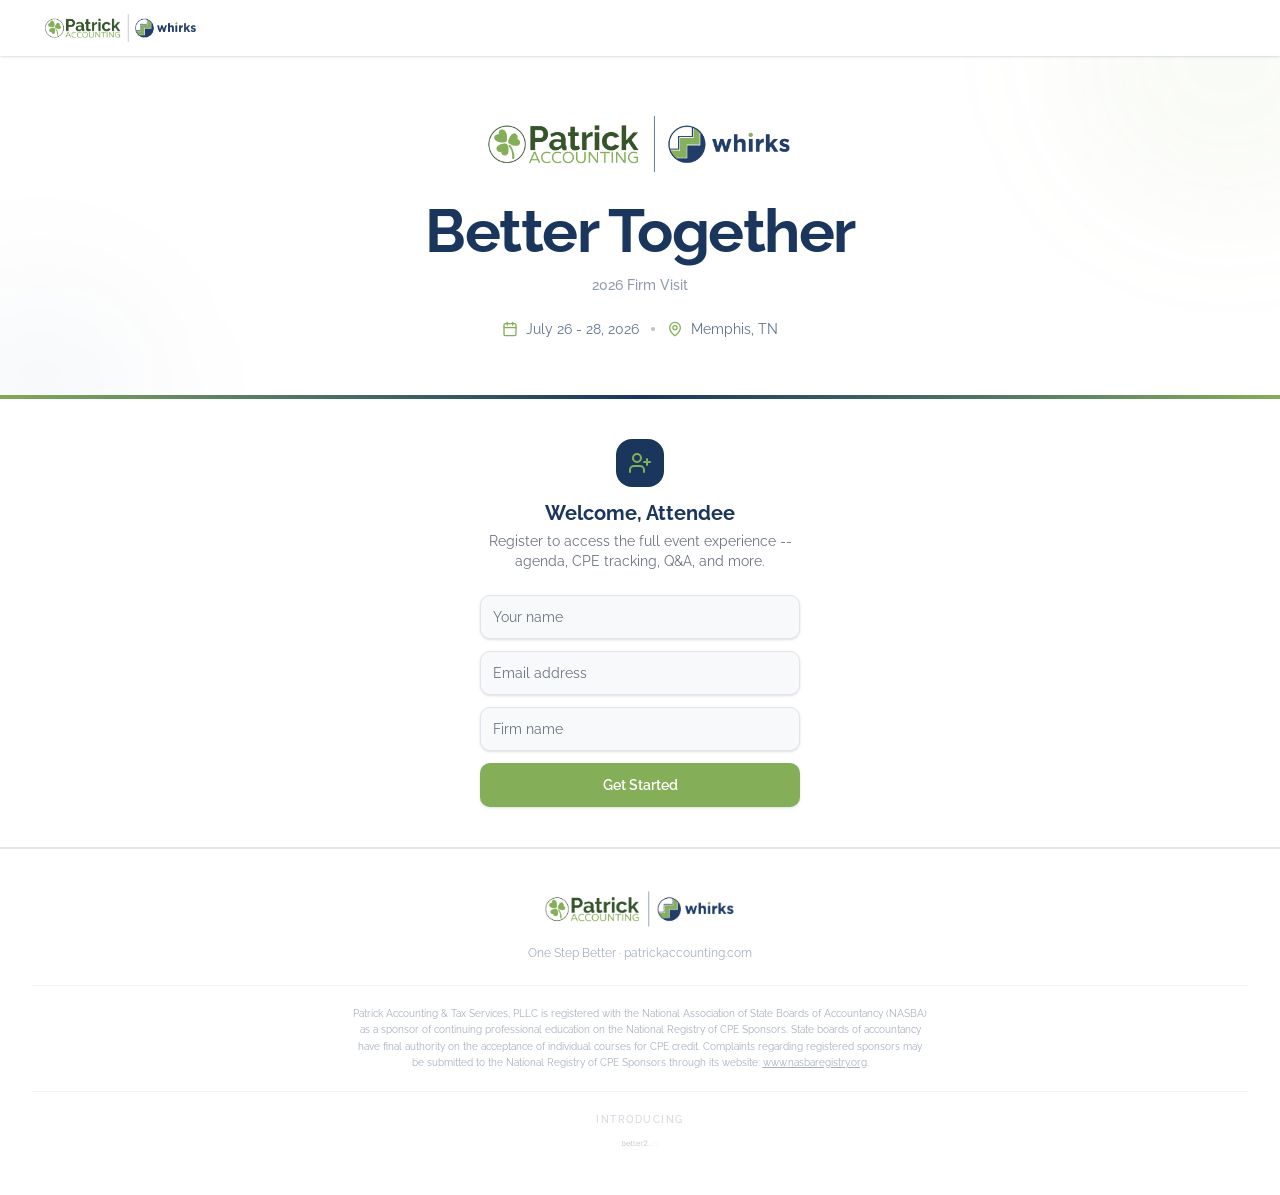
<file: index.html>
<!doctype html>
<html lang="en">
  <head>
    <meta charset="UTF-8" />
    <link rel="icon" type="image/png" href="/favicon.png" />
    <meta name="viewport" content="width=device-width, initial-scale=1.0, maximum-scale=1, viewport-fit=cover" />
    <meta name="apple-mobile-web-app-capable" content="yes" />
    <meta name="apple-mobile-web-app-status-bar-style" content="black-translucent" />
    <meta name="theme-color" content="#1B365D" />
    <link rel="preconnect" href="https://fonts.googleapis.com" />
    <link rel="preconnect" href="https://fonts.gstatic.com" crossorigin />
    <link href="https://fonts.googleapis.com/css2?family=Raleway:wght@300;400;500;600;700;800&display=swap" rel="stylesheet" />
    <title>Better Together | Patrick Accounting 2026 Firm Visit</title>
    <meta name="description" content="Patrick Accounting & Whirks 2026 Firm Visit - July 26-28, Memphis TN. Agenda, CPE tracking, Q&A, and more." />
    <script type="module" crossorigin src="/assets/index-B2yvO0N4.js"></script>
    <link rel="stylesheet" crossorigin href="/assets/index-C26RtihA.css">
  </head>
  <body>
    <div id="root"></div>
  </body>
</html>
</file>
<file: assets/index-C26RtihA.css>
@layer properties{@supports (((-webkit-hyphens:none)) and (not (margin-trim:inline))) or ((-moz-orient:inline) and (not (color:rgb(from red r g b)))){*,:before,:after,::backdrop{--tw-translate-x:0;--tw-translate-y:0;--tw-translate-z:0;--tw-rotate-x:initial;--tw-rotate-y:initial;--tw-rotate-z:initial;--tw-skew-x:initial;--tw-skew-y:initial;--tw-space-y-reverse:0;--tw-border-style:solid;--tw-gradient-position:initial;--tw-gradient-from:#0000;--tw-gradient-via:#0000;--tw-gradient-to:#0000;--tw-gradient-stops:initial;--tw-gradient-via-stops:initial;--tw-gradient-from-position:0%;--tw-gradient-via-position:50%;--tw-gradient-to-position:100%;--tw-leading:initial;--tw-font-weight:initial;--tw-tracking:initial;--tw-ordinal:initial;--tw-slashed-zero:initial;--tw-numeric-figure:initial;--tw-numeric-spacing:initial;--tw-numeric-fraction:initial;--tw-shadow:0 0 #0000;--tw-shadow-color:initial;--tw-shadow-alpha:100%;--tw-inset-shadow:0 0 #0000;--tw-inset-shadow-color:initial;--tw-inset-shadow-alpha:100%;--tw-ring-color:initial;--tw-ring-shadow:0 0 #0000;--tw-inset-ring-color:initial;--tw-inset-ring-shadow:0 0 #0000;--tw-ring-inset:initial;--tw-ring-offset-width:0px;--tw-ring-offset-color:#fff;--tw-ring-offset-shadow:0 0 #0000;--tw-outline-style:solid;--tw-blur:initial;--tw-brightness:initial;--tw-contrast:initial;--tw-grayscale:initial;--tw-hue-rotate:initial;--tw-invert:initial;--tw-opacity:initial;--tw-saturate:initial;--tw-sepia:initial;--tw-drop-shadow:initial;--tw-drop-shadow-color:initial;--tw-drop-shadow-alpha:100%;--tw-drop-shadow-size:initial;--tw-backdrop-blur:initial;--tw-backdrop-brightness:initial;--tw-backdrop-contrast:initial;--tw-backdrop-grayscale:initial;--tw-backdrop-hue-rotate:initial;--tw-backdrop-invert:initial;--tw-backdrop-opacity:initial;--tw-backdrop-saturate:initial;--tw-backdrop-sepia:initial;--tw-duration:initial;--tw-ease:initial;--tw-scale-x:1;--tw-scale-y:1;--tw-scale-z:1;--tw-content:"";--tw-space-x-reverse:0;--tw-animation-delay:0s;--tw-animation-direction:normal;--tw-animation-duration:initial;--tw-animation-fill-mode:none;--tw-animation-iteration-count:1;--tw-enter-blur:0;--tw-enter-opacity:1;--tw-enter-rotate:0;--tw-enter-scale:1;--tw-enter-translate-x:0;--tw-enter-translate-y:0;--tw-exit-blur:0;--tw-exit-opacity:1;--tw-exit-rotate:0;--tw-exit-scale:1;--tw-exit-translate-x:0;--tw-exit-translate-y:0}}}@layer theme{:root,:host{--font-mono:ui-monospace,SFMono-Regular,Menlo,Monaco,Consolas,"Liberation Mono","Courier New",monospace;--color-red-50:oklch(97.1% .013 17.38);--color-red-200:oklch(88.5% .062 18.334);--color-red-500:oklch(63.7% .237 25.331);--color-red-600:oklch(57.7% .245 27.325);--color-orange-500:oklch(70.5% .213 47.604);--color-amber-500:oklch(76.9% .188 70.08);--color-yellow-100:oklch(97.3% .071 103.193);--color-yellow-700:oklch(55.4% .135 66.442);--color-lime-500:oklch(76.8% .233 130.85);--color-emerald-600:oklch(59.6% .145 163.225);--color-teal-500:oklch(70.4% .14 182.503);--color-cyan-500:oklch(71.5% .143 215.221);--color-rose-500:oklch(64.5% .246 16.439);--color-slate-900:oklch(20.8% .042 265.755);--color-gray-100:oklch(96.7% .003 264.542);--color-gray-200:oklch(92.8% .006 264.531);--color-gray-500:oklch(55.1% .027 264.364);--color-black:#000;--color-white:#fff;--spacing:.25rem;--container-sm:24rem;--container-md:28rem;--container-lg:32rem;--container-xl:36rem;--container-2xl:42rem;--text-xs:.75rem;--text-xs--line-height:calc(1/.75);--text-sm:.875rem;--text-sm--line-height:calc(1.25/.875);--text-base:1rem;--text-base--line-height: 1.5 ;--text-lg:1.125rem;--text-lg--line-height:calc(1.75/1.125);--text-xl:1.25rem;--text-xl--line-height:calc(1.75/1.25);--text-2xl:1.5rem;--text-2xl--line-height:calc(2/1.5);--text-3xl:1.875rem;--text-3xl--line-height: 1.2 ;--text-4xl:2.25rem;--text-4xl--line-height:calc(2.5/2.25);--text-5xl:3rem;--text-5xl--line-height:1;--text-6xl:3.75rem;--text-6xl--line-height:1;--text-7xl:4.5rem;--text-7xl--line-height:1;--font-weight-normal:400;--font-weight-medium:500;--font-weight-semibold:600;--font-weight-bold:700;--font-weight-extrabold:800;--tracking-tight:-.025em;--tracking-wider:.05em;--tracking-widest:.1em;--leading-tight:1.25;--leading-snug:1.375;--leading-normal:1.5;--leading-relaxed:1.625;--radius-xs:.125rem;--radius-2xl:1rem;--ease-in-out:cubic-bezier(.4,0,.2,1);--animate-spin:spin 1s linear infinite;--animate-pulse:pulse 2s cubic-bezier(.4,0,.6,1)infinite;--blur-sm:8px;--blur-md:12px;--blur-xl:24px;--blur-3xl:64px;--aspect-video:16/9;--default-transition-duration:.15s;--default-transition-timing-function:cubic-bezier(.4,0,.2,1);--default-font-family:"Raleway",ui-sans-serif,system-ui,sans-serif;--default-mono-font-family:var(--font-mono);--color-border:var(--border)}}@layer base{*,:after,:before,::backdrop{box-sizing:border-box;border:0 solid;margin:0;padding:0}::file-selector-button{box-sizing:border-box;border:0 solid;margin:0;padding:0}html,:host{-webkit-text-size-adjust:100%;tab-size:4;line-height:1.5;font-family:var(--default-font-family,ui-sans-serif,system-ui,sans-serif,"Apple Color Emoji","Segoe UI Emoji","Segoe UI Symbol","Noto Color Emoji");font-feature-settings:var(--default-font-feature-settings,normal);font-variation-settings:var(--default-font-variation-settings,normal);-webkit-tap-highlight-color:transparent}hr{height:0;color:inherit;border-top-width:1px}abbr:where([title]){-webkit-text-decoration:underline dotted;text-decoration:underline dotted}h1,h2,h3,h4,h5,h6{font-size:inherit;font-weight:inherit}a{color:inherit;-webkit-text-decoration:inherit;text-decoration:inherit}b,strong{font-weight:bolder}code,kbd,samp,pre{font-family:var(--default-mono-font-family,ui-monospace,SFMono-Regular,Menlo,Monaco,Consolas,"Liberation Mono","Courier New",monospace);font-feature-settings:var(--default-mono-font-feature-settings,normal);font-variation-settings:var(--default-mono-font-variation-settings,normal);font-size:1em}small{font-size:80%}sub,sup{vertical-align:baseline;font-size:75%;line-height:0;position:relative}sub{bottom:-.25em}sup{top:-.5em}table{text-indent:0;border-color:inherit;border-collapse:collapse}:-moz-focusring{outline:auto}progress{vertical-align:baseline}summary{display:list-item}ol,ul,menu{list-style:none}img,svg,video,canvas,audio,iframe,embed,object{vertical-align:middle;display:block}img,video{max-width:100%;height:auto}button,input,select,optgroup,textarea{font:inherit;font-feature-settings:inherit;font-variation-settings:inherit;letter-spacing:inherit;color:inherit;opacity:1;background-color:#0000;border-radius:0}::file-selector-button{font:inherit;font-feature-settings:inherit;font-variation-settings:inherit;letter-spacing:inherit;color:inherit;opacity:1;background-color:#0000;border-radius:0}:where(select:is([multiple],[size])) optgroup{font-weight:bolder}:where(select:is([multiple],[size])) optgroup option{padding-inline-start:20px}::file-selector-button{margin-inline-end:4px}::placeholder{opacity:1}@supports (not ((-webkit-appearance:-apple-pay-button))) or (contain-intrinsic-size:1px){::placeholder{color:currentColor}@supports (color:color-mix(in lab,red,red)){::placeholder{color:color-mix(in oklab,currentcolor 50%,transparent)}}}textarea{resize:vertical}::-webkit-search-decoration{-webkit-appearance:none}::-webkit-date-and-time-value{min-height:1lh;text-align:inherit}::-webkit-datetime-edit{display:inline-flex}::-webkit-datetime-edit-fields-wrapper{padding:0}::-webkit-datetime-edit{padding-block:0}::-webkit-datetime-edit-year-field{padding-block:0}::-webkit-datetime-edit-month-field{padding-block:0}::-webkit-datetime-edit-day-field{padding-block:0}::-webkit-datetime-edit-hour-field{padding-block:0}::-webkit-datetime-edit-minute-field{padding-block:0}::-webkit-datetime-edit-second-field{padding-block:0}::-webkit-datetime-edit-millisecond-field{padding-block:0}::-webkit-datetime-edit-meridiem-field{padding-block:0}::-webkit-calendar-picker-indicator{line-height:1}:-moz-ui-invalid{box-shadow:none}button,input:where([type=button],[type=reset],[type=submit]){appearance:button}::file-selector-button{appearance:button}::-webkit-inner-spin-button{height:auto}::-webkit-outer-spin-button{height:auto}[hidden]:where(:not([hidden=until-found])){display:none!important}*{border-color:var(--border);outline-color:var(--ring)}@supports (color:color-mix(in lab,red,red)){*{outline-color:color-mix(in oklab,var(--ring)50%,transparent)}}body{background-color:var(--background);color:var(--foreground)}button:not(:disabled),[role=button]:not([aria-disabled=true]),[type=button]:not(:disabled),[type=submit]:not(:disabled),[type=reset]:not(:disabled),a[href],select:not(:disabled),input[type=checkbox]:not(:disabled),input[type=radio]:not(:disabled){cursor:pointer}html{scroll-behavior:smooth;-webkit-tap-highlight-color:transparent}}@layer components{.container{width:100%;margin-left:auto;margin-right:auto;padding-left:1rem;padding-right:1rem}.flex{min-width:0;min-height:0}@media(min-width:640px){.container{padding-left:1.5rem;padding-right:1.5rem}}@media(min-width:1024px){.container{max-width:800px;padding-left:2rem;padding-right:2rem}}}@layer utilities{.\@container\/card-header{container:card-header/inline-size}.\@container\/field-group{container:field-group/inline-size}.pointer-events-none{pointer-events:none}.invisible{visibility:hidden}.visible{visibility:visible}.sr-only{clip-path:inset(50%);white-space:nowrap;border-width:0;width:1px;height:1px;margin:-1px;padding:0;position:absolute;overflow:hidden}.absolute{position:absolute}.fixed{position:fixed}.relative{position:relative}.static{position:static}.sticky{position:sticky}.inset-0{inset:calc(var(--spacing)*0)}.inset-x-0{inset-inline:calc(var(--spacing)*0)}.inset-y-0{inset-block:calc(var(--spacing)*0)}.-top-12{top:calc(var(--spacing)*-12)}.top-0{top:calc(var(--spacing)*0)}.top-1\.5{top:calc(var(--spacing)*1.5)}.top-1\/2{top:50%}.top-3\.5{top:calc(var(--spacing)*3.5)}.top-4{top:calc(var(--spacing)*4)}.top-8{top:calc(var(--spacing)*8)}.top-\[-20\%\]{top:-20%}.top-\[1px\]{top:1px}.top-\[50\%\]{top:50%}.top-\[60\%\]{top:60%}.top-full{top:100%}.-right-12{right:calc(var(--spacing)*-12)}.right-0{right:calc(var(--spacing)*0)}.right-1{right:calc(var(--spacing)*1)}.right-1\/4{right:25%}.right-2{right:calc(var(--spacing)*2)}.right-3{right:calc(var(--spacing)*3)}.right-4{right:calc(var(--spacing)*4)}.right-\[-10\%\]{right:-10%}.-bottom-12{bottom:calc(var(--spacing)*-12)}.bottom-0{bottom:calc(var(--spacing)*0)}.bottom-\[-20\%\]{bottom:-20%}.-left-12{left:calc(var(--spacing)*-12)}.left-0{left:calc(var(--spacing)*0)}.left-1\/2{left:50%}.left-1\/4{left:25%}.left-2{left:calc(var(--spacing)*2)}.left-3{left:calc(var(--spacing)*3)}.left-\[-10\%\]{left:-10%}.left-\[50\%\]{left:50%}.isolate{isolation:isolate}.-z-0{z-index:-0}.-z-10{z-index:-10}.z-10{z-index:10}.z-20{z-index:20}.z-50{z-index:50}.z-\[1\]{z-index:1}.order-first{order:-9999}.order-last{order:9999}.col-start-2{grid-column-start:2}.row-span-2{grid-row:span 2/span 2}.row-start-1{grid-row-start:1}.container{width:100%}@media(min-width:40rem){.container{max-width:40rem}}@media(min-width:48rem){.container{max-width:48rem}}@media(min-width:64rem){.container{max-width:64rem}}@media(min-width:80rem){.container{max-width:80rem}}@media(min-width:96rem){.container{max-width:96rem}}.\!m-0{margin:calc(var(--spacing)*0)!important}.-mx-1{margin-inline:calc(var(--spacing)*-1)}.mx-2{margin-inline:calc(var(--spacing)*2)}.mx-3\.5{margin-inline:calc(var(--spacing)*3.5)}.mx-auto{margin-inline:auto}.-my-2{margin-block:calc(var(--spacing)*-2)}.my-0{margin-block:calc(var(--spacing)*0)}.my-0\.5{margin-block:calc(var(--spacing)*.5)}.my-1{margin-block:calc(var(--spacing)*1)}.-mt-4{margin-top:calc(var(--spacing)*-4)}.-mt-10{margin-top:calc(var(--spacing)*-10)}.mt-0\.5{margin-top:calc(var(--spacing)*.5)}.mt-1{margin-top:calc(var(--spacing)*1)}.mt-1\.5{margin-top:calc(var(--spacing)*1.5)}.mt-2{margin-top:calc(var(--spacing)*2)}.mt-3{margin-top:calc(var(--spacing)*3)}.mt-4{margin-top:calc(var(--spacing)*4)}.mt-auto{margin-top:auto}.mr-1{margin-right:calc(var(--spacing)*1)}.mr-1\.5{margin-right:calc(var(--spacing)*1.5)}.mb-0\.5{margin-bottom:calc(var(--spacing)*.5)}.mb-1{margin-bottom:calc(var(--spacing)*1)}.mb-2{margin-bottom:calc(var(--spacing)*2)}.mb-3{margin-bottom:calc(var(--spacing)*3)}.mb-4{margin-bottom:calc(var(--spacing)*4)}.mb-5{margin-bottom:calc(var(--spacing)*5)}.mb-6{margin-bottom:calc(var(--spacing)*6)}.mb-8{margin-bottom:calc(var(--spacing)*8)}.-ml-4{margin-left:calc(var(--spacing)*-4)}.ml-1{margin-left:calc(var(--spacing)*1)}.ml-2{margin-left:calc(var(--spacing)*2)}.ml-4{margin-left:calc(var(--spacing)*4)}.ml-auto{margin-left:auto}.line-clamp-1{-webkit-line-clamp:1;-webkit-box-orient:vertical;display:-webkit-box;overflow:hidden}.line-clamp-2{-webkit-line-clamp:2;-webkit-box-orient:vertical;display:-webkit-box;overflow:hidden}.block{display:block}.flex{display:flex}.grid{display:grid}.hidden{display:none}.inline-flex{display:inline-flex}.table{display:table}.table-caption{display:table-caption}.table-cell{display:table-cell}.table-row{display:table-row}.aspect-square{aspect-ratio:1}.aspect-video{aspect-ratio:var(--aspect-video)}.size-\(--cell-size\){width:var(--cell-size);height:var(--cell-size)}.size-2{width:calc(var(--spacing)*2);height:calc(var(--spacing)*2)}.size-2\.5{width:calc(var(--spacing)*2.5);height:calc(var(--spacing)*2.5)}.size-3{width:calc(var(--spacing)*3);height:calc(var(--spacing)*3)}.size-3\.5{width:calc(var(--spacing)*3.5);height:calc(var(--spacing)*3.5)}.size-4{width:calc(var(--spacing)*4);height:calc(var(--spacing)*4)}.size-5{width:calc(var(--spacing)*5);height:calc(var(--spacing)*5)}.size-6{width:calc(var(--spacing)*6);height:calc(var(--spacing)*6)}.size-7{width:calc(var(--spacing)*7);height:calc(var(--spacing)*7)}.size-8{width:calc(var(--spacing)*8);height:calc(var(--spacing)*8)}.size-9{width:calc(var(--spacing)*9);height:calc(var(--spacing)*9)}.size-10{width:calc(var(--spacing)*10);height:calc(var(--spacing)*10)}.size-12{width:calc(var(--spacing)*12);height:calc(var(--spacing)*12)}.size-14{width:calc(var(--spacing)*14);height:calc(var(--spacing)*14)}.size-16{width:calc(var(--spacing)*16);height:calc(var(--spacing)*16)}.size-96{width:calc(var(--spacing)*96);height:calc(var(--spacing)*96)}.size-auto{width:auto;height:auto}.size-full{width:100%;height:100%}.h-\(--cell-size\){height:var(--cell-size)}.h-1{height:calc(var(--spacing)*1)}.h-1\.5{height:calc(var(--spacing)*1.5)}.h-2{height:calc(var(--spacing)*2)}.h-2\.5{height:calc(var(--spacing)*2.5)}.h-3{height:calc(var(--spacing)*3)}.h-3\.5{height:calc(var(--spacing)*3.5)}.h-4{height:calc(var(--spacing)*4)}.h-5{height:calc(var(--spacing)*5)}.h-6{height:calc(var(--spacing)*6)}.h-7{height:calc(var(--spacing)*7)}.h-8{height:calc(var(--spacing)*8)}.h-9{height:calc(var(--spacing)*9)}.h-10{height:calc(var(--spacing)*10)}.h-11{height:calc(var(--spacing)*11)}.h-12{height:calc(var(--spacing)*12)}.h-14{height:calc(var(--spacing)*14)}.h-16{height:calc(var(--spacing)*16)}.h-20{height:calc(var(--spacing)*20)}.h-32{height:calc(var(--spacing)*32)}.h-60{height:calc(var(--spacing)*60)}.h-80{height:calc(var(--spacing)*80)}.h-\[1px\]{height:1px}.h-\[50\%\]{height:50%}.h-\[60\%\]{height:60%}.h-\[var\(--radix-navigation-menu-viewport-height\)\]{height:var(--radix-navigation-menu-viewport-height)}.h-\[var\(--radix-select-trigger-height\)\]{height:var(--radix-select-trigger-height)}.h-auto{height:auto}.h-full{height:100%}.h-px{height:1px}.h-svh{height:100svh}.max-h-\(--radix-context-menu-content-available-height\){max-height:var(--radix-context-menu-content-available-height)}.max-h-\(--radix-dropdown-menu-content-available-height\){max-height:var(--radix-dropdown-menu-content-available-height)}.max-h-\(--radix-select-content-available-height\){max-height:var(--radix-select-content-available-height)}.max-h-72{max-height:calc(var(--spacing)*72)}.max-h-80{max-height:calc(var(--spacing)*80)}.max-h-\[300px\]{max-height:300px}.max-h-\[500px\]{max-height:500px}.max-h-full{max-height:100%}.min-h-0{min-height:calc(var(--spacing)*0)}.min-h-4{min-height:calc(var(--spacing)*4)}.min-h-\[60px\]{min-height:60px}.min-h-\[80px\]{min-height:80px}.min-h-screen{min-height:100vh}.min-h-svh{min-height:100svh}.w-\(--cell-size\){width:var(--cell-size)}.w-0{width:calc(var(--spacing)*0)}.w-1{width:calc(var(--spacing)*1)}.w-2{width:calc(var(--spacing)*2)}.w-2\.5{width:calc(var(--spacing)*2.5)}.w-3{width:calc(var(--spacing)*3)}.w-3\/4{width:75%}.w-4{width:calc(var(--spacing)*4)}.w-5{width:calc(var(--spacing)*5)}.w-7{width:calc(var(--spacing)*7)}.w-9{width:calc(var(--spacing)*9)}.w-11{width:calc(var(--spacing)*11)}.w-12{width:calc(var(--spacing)*12)}.w-16{width:calc(var(--spacing)*16)}.w-20{width:calc(var(--spacing)*20)}.w-24{width:calc(var(--spacing)*24)}.w-32{width:calc(var(--spacing)*32)}.w-48{width:calc(var(--spacing)*48)}.w-60{width:calc(var(--spacing)*60)}.w-64{width:calc(var(--spacing)*64)}.w-72{width:calc(var(--spacing)*72)}.w-80{width:calc(var(--spacing)*80)}.w-\[--radix-dropdown-menu-trigger-width\]{width:--radix-dropdown-menu-trigger-width}.w-\[1px\]{width:1px}.w-\[50\%\]{width:50%}.w-\[60\%\]{width:60%}.w-\[100px\]{width:100px}.w-auto{width:auto}.w-fit{width:fit-content}.w-full{width:100%}.w-max{width:max-content}.w-px{width:1px}.max-w-2xl{max-width:var(--container-2xl)}.max-w-\[--skeleton-width\]{max-width:--skeleton-width}.max-w-\[80\%\]{max-width:80%}.max-w-\[calc\(100\%-2rem\)\]{max-width:calc(100% - 2rem)}.max-w-full{max-width:100%}.max-w-lg{max-width:var(--container-lg)}.max-w-max{max-width:max-content}.max-w-md{max-width:var(--container-md)}.max-w-sm{max-width:var(--container-sm)}.max-w-xl{max-width:var(--container-xl)}.min-w-\(--cell-size\){min-width:var(--cell-size)}.min-w-0{min-width:calc(var(--spacing)*0)}.min-w-5{min-width:calc(var(--spacing)*5)}.min-w-8{min-width:calc(var(--spacing)*8)}.min-w-9{min-width:calc(var(--spacing)*9)}.min-w-10{min-width:calc(var(--spacing)*10)}.min-w-\[8rem\]{min-width:8rem}.min-w-\[12rem\]{min-width:12rem}.min-w-\[18px\]{min-width:18px}.min-w-\[var\(--radix-select-trigger-width\)\]{min-width:var(--radix-select-trigger-width)}.flex-1{flex:1}.flex-shrink-0,.shrink-0{flex-shrink:0}.grow{flex-grow:1}.grow-0{flex-grow:0}.basis-full{flex-basis:100%}.caption-bottom{caption-side:bottom}.border-collapse{border-collapse:collapse}.origin-\(--radix-context-menu-content-transform-origin\){transform-origin:var(--radix-context-menu-content-transform-origin)}.origin-\(--radix-dropdown-menu-content-transform-origin\){transform-origin:var(--radix-dropdown-menu-content-transform-origin)}.origin-\(--radix-hover-card-content-transform-origin\){transform-origin:var(--radix-hover-card-content-transform-origin)}.origin-\(--radix-menubar-content-transform-origin\){transform-origin:var(--radix-menubar-content-transform-origin)}.origin-\(--radix-popover-content-transform-origin\){transform-origin:var(--radix-popover-content-transform-origin)}.origin-\(--radix-select-content-transform-origin\){transform-origin:var(--radix-select-content-transform-origin)}.origin-\[--radix-tooltip-content-transform-origin\]{transform-origin:--radix-tooltip-content-transform-origin}.-translate-x-1\/2{--tw-translate-x: -50% ;translate:var(--tw-translate-x)var(--tw-translate-y)}.-translate-x-1\/3{--tw-translate-x:calc(calc(1/3*100%)*-1);translate:var(--tw-translate-x)var(--tw-translate-y)}.-translate-x-px{--tw-translate-x:-1px;translate:var(--tw-translate-x)var(--tw-translate-y)}.translate-x-1\/3{--tw-translate-x:calc(1/3*100%);translate:var(--tw-translate-x)var(--tw-translate-y)}.translate-x-\[-50\%\]{--tw-translate-x:-50%;translate:var(--tw-translate-x)var(--tw-translate-y)}.translate-x-px{--tw-translate-x:1px;translate:var(--tw-translate-x)var(--tw-translate-y)}.-translate-y-1\/2{--tw-translate-y: -50% ;translate:var(--tw-translate-x)var(--tw-translate-y)}.translate-y-0\.5{--tw-translate-y:calc(var(--spacing)*.5);translate:var(--tw-translate-x)var(--tw-translate-y)}.translate-y-1\/2{--tw-translate-y: 50% ;translate:var(--tw-translate-x)var(--tw-translate-y)}.translate-y-\[-50\%\]{--tw-translate-y:-50%;translate:var(--tw-translate-x)var(--tw-translate-y)}.rotate-45{rotate:45deg}.rotate-90{rotate:90deg}.transform{transform:var(--tw-rotate-x,)var(--tw-rotate-y,)var(--tw-rotate-z,)var(--tw-skew-x,)var(--tw-skew-y,)}.animate-caret-blink{animation:1.25s ease-out infinite caret-blink}.animate-in{animation:enter var(--tw-animation-duration,var(--tw-duration,.15s))var(--tw-ease,ease)var(--tw-animation-delay,0s)var(--tw-animation-iteration-count,1)var(--tw-animation-direction,normal)var(--tw-animation-fill-mode,none)}.animate-pulse{animation:var(--animate-pulse)}.animate-spin{animation:var(--animate-spin)}.cursor-default{cursor:default}.cursor-pointer{cursor:pointer}.cursor-text{cursor:text}.touch-none{touch-action:none}.resize-none{resize:none}.scroll-my-1{scroll-margin-block:calc(var(--spacing)*1)}.scroll-py-1{scroll-padding-block:calc(var(--spacing)*1)}.list-disc{list-style-type:disc}.list-none{list-style-type:none}.auto-rows-min{grid-auto-rows:min-content}.grid-cols-1{grid-template-columns:repeat(1,minmax(0,1fr))}.grid-cols-2{grid-template-columns:repeat(2,minmax(0,1fr))}.grid-cols-3{grid-template-columns:repeat(3,minmax(0,1fr))}.grid-cols-5{grid-template-columns:repeat(5,minmax(0,1fr))}.grid-cols-\[0_1fr\]{grid-template-columns:0 1fr}.grid-rows-\[auto_auto\]{grid-template-rows:auto auto}.flex-col{flex-direction:column}.flex-col-reverse{flex-direction:column-reverse}.flex-row{flex-direction:row}.flex-wrap{flex-wrap:wrap}.items-center{align-items:center}.items-end{align-items:flex-end}.items-start{align-items:flex-start}.items-stretch{align-items:stretch}.justify-between{justify-content:space-between}.justify-center{justify-content:center}.justify-end{justify-content:flex-end}.justify-start{justify-content:flex-start}.justify-items-start{justify-items:start}.gap-0\.5{gap:calc(var(--spacing)*.5)}.gap-1{gap:calc(var(--spacing)*1)}.gap-1\.5{gap:calc(var(--spacing)*1.5)}.gap-2{gap:calc(var(--spacing)*2)}.gap-2\.5{gap:calc(var(--spacing)*2.5)}.gap-3{gap:calc(var(--spacing)*3)}.gap-4{gap:calc(var(--spacing)*4)}.gap-6{gap:calc(var(--spacing)*6)}.gap-7{gap:calc(var(--spacing)*7)}:where(.space-y-1>:not(:last-child)){--tw-space-y-reverse:0;margin-block-start:calc(calc(var(--spacing)*1)*var(--tw-space-y-reverse));margin-block-end:calc(calc(var(--spacing)*1)*calc(1 - var(--tw-space-y-reverse)))}:where(.space-y-1\.5>:not(:last-child)){--tw-space-y-reverse:0;margin-block-start:calc(calc(var(--spacing)*1.5)*var(--tw-space-y-reverse));margin-block-end:calc(calc(var(--spacing)*1.5)*calc(1 - var(--tw-space-y-reverse)))}:where(.space-y-2>:not(:last-child)){--tw-space-y-reverse:0;margin-block-start:calc(calc(var(--spacing)*2)*var(--tw-space-y-reverse));margin-block-end:calc(calc(var(--spacing)*2)*calc(1 - var(--tw-space-y-reverse)))}:where(.space-y-3>:not(:last-child)){--tw-space-y-reverse:0;margin-block-start:calc(calc(var(--spacing)*3)*var(--tw-space-y-reverse));margin-block-end:calc(calc(var(--spacing)*3)*calc(1 - var(--tw-space-y-reverse)))}:where(.space-y-4>:not(:last-child)){--tw-space-y-reverse:0;margin-block-start:calc(calc(var(--spacing)*4)*var(--tw-space-y-reverse));margin-block-end:calc(calc(var(--spacing)*4)*calc(1 - var(--tw-space-y-reverse)))}:where(.space-y-6>:not(:last-child)){--tw-space-y-reverse:0;margin-block-start:calc(calc(var(--spacing)*6)*var(--tw-space-y-reverse));margin-block-end:calc(calc(var(--spacing)*6)*calc(1 - var(--tw-space-y-reverse)))}:where(.space-y-8>:not(:last-child)){--tw-space-y-reverse:0;margin-block-start:calc(calc(var(--spacing)*8)*var(--tw-space-y-reverse));margin-block-end:calc(calc(var(--spacing)*8)*calc(1 - var(--tw-space-y-reverse)))}.gap-y-0\.5{row-gap:calc(var(--spacing)*.5)}.self-start{align-self:flex-start}.self-stretch{align-self:stretch}.justify-self-end{justify-self:flex-end}.truncate{text-overflow:ellipsis;white-space:nowrap;overflow:hidden}.overflow-auto{overflow:auto}.overflow-hidden{overflow:hidden}.overflow-x-auto{overflow-x:auto}.overflow-x-hidden{overflow-x:hidden}.overflow-y-auto{overflow-y:auto}.rounded{border-radius:.25rem}.rounded-2xl{border-radius:var(--radius-2xl)}.rounded-\[2px\]{border-radius:2px}.rounded-\[calc\(var\(--radius\)-5px\)\]{border-radius:calc(var(--radius) - 5px)}.rounded-\[inherit\]{border-radius:inherit}.rounded-full{border-radius:3.40282e38px}.rounded-lg{border-radius:var(--radius)}.rounded-md{border-radius:calc(var(--radius) - 2px)}.rounded-none{border-radius:0}.rounded-sm{border-radius:calc(var(--radius) - 4px)}.rounded-xl{border-radius:calc(var(--radius) + 4px)}.rounded-xs{border-radius:var(--radius-xs)}.rounded-l-md{border-top-left-radius:calc(var(--radius) - 2px);border-bottom-left-radius:calc(var(--radius) - 2px)}.rounded-tl-sm{border-top-left-radius:calc(var(--radius) - 4px)}.rounded-r-md{border-top-right-radius:calc(var(--radius) - 2px);border-bottom-right-radius:calc(var(--radius) - 2px)}.rounded-br-md{border-bottom-right-radius:calc(var(--radius) - 2px)}.rounded-bl-md{border-bottom-left-radius:calc(var(--radius) - 2px)}.border{border-style:var(--tw-border-style);border-width:1px}.border-0{border-style:var(--tw-border-style);border-width:0}.border-2{border-style:var(--tw-border-style);border-width:2px}.border-4{border-style:var(--tw-border-style);border-width:4px}.border-\[1\.5px\]{border-style:var(--tw-border-style);border-width:1.5px}.border-y{border-block-style:var(--tw-border-style);border-block-width:1px}.border-t{border-top-style:var(--tw-border-style);border-top-width:1px}.border-r{border-right-style:var(--tw-border-style);border-right-width:1px}.border-b{border-bottom-style:var(--tw-border-style);border-bottom-width:1px}.border-l{border-left-style:var(--tw-border-style);border-left-width:1px}.border-l-4{border-left-style:var(--tw-border-style);border-left-width:4px}.border-dashed{--tw-border-style:dashed;border-style:dashed}.border-\(--color-border\){border-color:var(--color-border)}.border-\[\#1B365D\]\/20{border-color:#1b365d33}.border-\[\#84AE58\]{border-color:#84ae58}.border-\[\#84AE58\]\/30{border-color:#84ae584d}.border-\[\#84AE58\]\/40{border-color:#84ae5866}.border-background{border-color:var(--background)}.border-border,.border-border\/50{border-color:var(--border)}@supports (color:color-mix(in lab,red,red)){.border-border\/50{border-color:color-mix(in oklab,var(--border)50%,transparent)}}.border-current{border-color:currentColor}.border-destructive\/20{border-color:var(--destructive)}@supports (color:color-mix(in lab,red,red)){.border-destructive\/20{border-color:color-mix(in oklab,var(--destructive)20%,transparent)}}.border-destructive\/50{border-color:var(--destructive)}@supports (color:color-mix(in lab,red,red)){.border-destructive\/50{border-color:color-mix(in oklab,var(--destructive)50%,transparent)}}.border-gray-100{border-color:var(--color-gray-100)}.border-gray-200{border-color:var(--color-gray-200)}.border-info\/50{border-color:var(--info)}@supports (color:color-mix(in lab,red,red)){.border-info\/50{border-color:color-mix(in oklab,var(--info)50%,transparent)}}.border-input{border-color:var(--input)}.border-primary{border-color:var(--primary)}.border-sidebar-border{border-color:var(--sidebar-border)}.border-success\/50{border-color:var(--success)}@supports (color:color-mix(in lab,red,red)){.border-success\/50{border-color:color-mix(in oklab,var(--success)50%,transparent)}}.border-transparent{border-color:#0000}.border-warning\/30{border-color:var(--warning)}@supports (color:color-mix(in lab,red,red)){.border-warning\/30{border-color:color-mix(in oklab,var(--warning)30%,transparent)}}.border-warning\/50{border-color:var(--warning)}@supports (color:color-mix(in lab,red,red)){.border-warning\/50{border-color:color-mix(in oklab,var(--warning)50%,transparent)}}.border-white\/10{border-color:#ffffff1a}@supports (color:color-mix(in lab,red,red)){.border-white\/10{border-color:color-mix(in oklab,var(--color-white)10%,transparent)}}.border-white\/30{border-color:#ffffff4d}@supports (color:color-mix(in lab,red,red)){.border-white\/30{border-color:color-mix(in oklab,var(--color-white)30%,transparent)}}.border-t-transparent{border-top-color:#0000}.border-l-\[\#DA9423\]{border-left-color:#da9423}.border-l-transparent{border-left-color:#0000}.bg-\(--color-bg\){background-color:var(--color-bg)}.bg-\[\#1B365D\]{background-color:#1b365d}.bg-\[\#1B365D\]\/3{background-color:#1b365d08}.bg-\[\#1B365D\]\/5{background-color:#1b365d0d}.bg-\[\#1B365D\]\/10{background-color:#1b365d1a}.bg-\[\#1B365D\]\/30{background-color:#1b365d4d}.bg-\[\#1B365D\]\/90{background-color:#1b365de6}.bg-\[\#1B365D\]\/\[0\.03\]{background-color:#1b365d08}.bg-\[\#84AE58\]{background-color:#84ae58}.bg-\[\#84AE58\]\/5{background-color:#84ae580d}.bg-\[\#84AE58\]\/10{background-color:#84ae581a}.bg-\[\#84AE58\]\/15{background-color:#84ae5826}.bg-\[\#DA9423\]{background-color:#da9423}.bg-\[\#DA9423\]\/10{background-color:#da94231a}.bg-\[\#DA9423\]\/15{background-color:#da942326}.bg-\[\#DA9423\]\/30{background-color:#da94234d}.bg-accent{background-color:var(--accent)}.bg-background{background-color:var(--background)}.bg-black\/50{background-color:#00000080}@supports (color:color-mix(in lab,red,red)){.bg-black\/50{background-color:color-mix(in oklab,var(--color-black)50%,transparent)}}.bg-black\/80{background-color:#000c}@supports (color:color-mix(in lab,red,red)){.bg-black\/80{background-color:color-mix(in oklab,var(--color-black)80%,transparent)}}.bg-border{background-color:var(--border)}.bg-card{background-color:var(--card)}.bg-chart-1,.bg-chart-1\/10{background-color:var(--chart-1)}@supports (color:color-mix(in lab,red,red)){.bg-chart-1\/10{background-color:color-mix(in oklab,var(--chart-1)10%,transparent)}}.bg-chart-2,.bg-chart-2\/10{background-color:var(--chart-2)}@supports (color:color-mix(in lab,red,red)){.bg-chart-2\/10{background-color:color-mix(in oklab,var(--chart-2)10%,transparent)}}.bg-chart-3,.bg-chart-3\/10{background-color:var(--chart-3)}@supports (color:color-mix(in lab,red,red)){.bg-chart-3\/10{background-color:color-mix(in oklab,var(--chart-3)10%,transparent)}}.bg-destructive,.bg-destructive\/5{background-color:var(--destructive)}@supports (color:color-mix(in lab,red,red)){.bg-destructive\/5{background-color:color-mix(in oklab,var(--destructive)5%,transparent)}}.bg-destructive\/10{background-color:var(--destructive)}@supports (color:color-mix(in lab,red,red)){.bg-destructive\/10{background-color:color-mix(in oklab,var(--destructive)10%,transparent)}}.bg-destructive\/20{background-color:var(--destructive)}@supports (color:color-mix(in lab,red,red)){.bg-destructive\/20{background-color:color-mix(in oklab,var(--destructive)20%,transparent)}}.bg-foreground{background-color:var(--foreground)}.bg-info,.bg-info\/5{background-color:var(--info)}@supports (color:color-mix(in lab,red,red)){.bg-info\/5{background-color:color-mix(in oklab,var(--info)5%,transparent)}}.bg-info\/20{background-color:var(--info)}@supports (color:color-mix(in lab,red,red)){.bg-info\/20{background-color:color-mix(in oklab,var(--info)20%,transparent)}}.bg-input{background-color:var(--input)}.bg-muted,.bg-muted\/10{background-color:var(--muted)}@supports (color:color-mix(in lab,red,red)){.bg-muted\/10{background-color:color-mix(in oklab,var(--muted)10%,transparent)}}.bg-muted\/20{background-color:var(--muted)}@supports (color:color-mix(in lab,red,red)){.bg-muted\/20{background-color:color-mix(in oklab,var(--muted)20%,transparent)}}.bg-muted\/30{background-color:var(--muted)}@supports (color:color-mix(in lab,red,red)){.bg-muted\/30{background-color:color-mix(in oklab,var(--muted)30%,transparent)}}.bg-muted\/50{background-color:var(--muted)}@supports (color:color-mix(in lab,red,red)){.bg-muted\/50{background-color:color-mix(in oklab,var(--muted)50%,transparent)}}.bg-popover{background-color:var(--popover)}.bg-primary,.bg-primary\/5{background-color:var(--primary)}@supports (color:color-mix(in lab,red,red)){.bg-primary\/5{background-color:color-mix(in oklab,var(--primary)5%,transparent)}}.bg-primary\/10{background-color:var(--primary)}@supports (color:color-mix(in lab,red,red)){.bg-primary\/10{background-color:color-mix(in oklab,var(--primary)10%,transparent)}}.bg-primary\/20{background-color:var(--primary)}@supports (color:color-mix(in lab,red,red)){.bg-primary\/20{background-color:color-mix(in oklab,var(--primary)20%,transparent)}}.bg-red-500{background-color:var(--color-red-500)}.bg-secondary{background-color:var(--secondary)}.bg-sidebar{background-color:var(--sidebar)}.bg-sidebar-border{background-color:var(--sidebar-border)}.bg-success,.bg-success\/5{background-color:var(--success)}@supports (color:color-mix(in lab,red,red)){.bg-success\/5{background-color:color-mix(in oklab,var(--success)5%,transparent)}}.bg-success\/10{background-color:var(--success)}@supports (color:color-mix(in lab,red,red)){.bg-success\/10{background-color:color-mix(in oklab,var(--success)10%,transparent)}}.bg-success\/20{background-color:var(--success)}@supports (color:color-mix(in lab,red,red)){.bg-success\/20{background-color:color-mix(in oklab,var(--success)20%,transparent)}}.bg-transparent{background-color:#0000}.bg-warning,.bg-warning\/5{background-color:var(--warning)}@supports (color:color-mix(in lab,red,red)){.bg-warning\/5{background-color:color-mix(in oklab,var(--warning)5%,transparent)}}.bg-warning\/10{background-color:var(--warning)}@supports (color:color-mix(in lab,red,red)){.bg-warning\/10{background-color:color-mix(in oklab,var(--warning)10%,transparent)}}.bg-warning\/20{background-color:var(--warning)}@supports (color:color-mix(in lab,red,red)){.bg-warning\/20{background-color:color-mix(in oklab,var(--warning)20%,transparent)}}.bg-white{background-color:var(--color-white)}.bg-white\/5{background-color:#ffffff0d}@supports (color:color-mix(in lab,red,red)){.bg-white\/5{background-color:color-mix(in oklab,var(--color-white)5%,transparent)}}.bg-white\/30{background-color:#ffffff4d}@supports (color:color-mix(in lab,red,red)){.bg-white\/30{background-color:color-mix(in oklab,var(--color-white)30%,transparent)}}.bg-white\/95{background-color:#fffffff2}@supports (color:color-mix(in lab,red,red)){.bg-white\/95{background-color:color-mix(in oklab,var(--color-white)95%,transparent)}}.bg-yellow-100{background-color:var(--color-yellow-100)}.bg-gradient-to-br{--tw-gradient-position:to bottom right in oklab;background-image:linear-gradient(var(--tw-gradient-stops))}.bg-gradient-to-r{--tw-gradient-position:to right in oklab;background-image:linear-gradient(var(--tw-gradient-stops))}.from-\[\#84AE58\]{--tw-gradient-from:#84ae58;--tw-gradient-stops:var(--tw-gradient-via-stops,var(--tw-gradient-position),var(--tw-gradient-from)var(--tw-gradient-from-position),var(--tw-gradient-to)var(--tw-gradient-to-position))}.from-\[\#84AE58\]\/0{--tw-gradient-from:oklab(0% 0 0/0);--tw-gradient-stops:var(--tw-gradient-via-stops,var(--tw-gradient-position),var(--tw-gradient-from)var(--tw-gradient-from-position),var(--tw-gradient-to)var(--tw-gradient-to-position))}.from-card{--tw-gradient-from:var(--card);--tw-gradient-stops:var(--tw-gradient-via-stops,var(--tw-gradient-position),var(--tw-gradient-from)var(--tw-gradient-from-position),var(--tw-gradient-to)var(--tw-gradient-to-position))}.from-primary\/20{--tw-gradient-from:var(--primary)}@supports (color:color-mix(in lab,red,red)){.from-primary\/20{--tw-gradient-from:color-mix(in oklab,var(--primary)20%,transparent)}}.from-primary\/20{--tw-gradient-stops:var(--tw-gradient-via-stops,var(--tw-gradient-position),var(--tw-gradient-from)var(--tw-gradient-from-position),var(--tw-gradient-to)var(--tw-gradient-to-position))}.via-\[\#1B365D\]{--tw-gradient-via:#1b365d;--tw-gradient-via-stops:var(--tw-gradient-position),var(--tw-gradient-from)var(--tw-gradient-from-position),var(--tw-gradient-via)var(--tw-gradient-via-position),var(--tw-gradient-to)var(--tw-gradient-to-position);--tw-gradient-stops:var(--tw-gradient-via-stops)}.via-primary\/10{--tw-gradient-via:var(--primary)}@supports (color:color-mix(in lab,red,red)){.via-primary\/10{--tw-gradient-via:color-mix(in oklab,var(--primary)10%,transparent)}}.via-primary\/10{--tw-gradient-via-stops:var(--tw-gradient-position),var(--tw-gradient-from)var(--tw-gradient-from-position),var(--tw-gradient-via)var(--tw-gradient-via-position),var(--tw-gradient-to)var(--tw-gradient-to-position);--tw-gradient-stops:var(--tw-gradient-via-stops)}.to-\[\#84AE58\]{--tw-gradient-to:#84ae58;--tw-gradient-stops:var(--tw-gradient-via-stops,var(--tw-gradient-position),var(--tw-gradient-from)var(--tw-gradient-from-position),var(--tw-gradient-to)var(--tw-gradient-to-position))}.to-\[\#84AE58\]\/0{--tw-gradient-to:oklab(0% 0 0/0);--tw-gradient-stops:var(--tw-gradient-via-stops,var(--tw-gradient-position),var(--tw-gradient-from)var(--tw-gradient-from-position),var(--tw-gradient-to)var(--tw-gradient-to-position))}.to-muted\/30{--tw-gradient-to:var(--muted)}@supports (color:color-mix(in lab,red,red)){.to-muted\/30{--tw-gradient-to:color-mix(in oklab,var(--muted)30%,transparent)}}.to-muted\/30{--tw-gradient-stops:var(--tw-gradient-via-stops,var(--tw-gradient-position),var(--tw-gradient-from)var(--tw-gradient-from-position),var(--tw-gradient-to)var(--tw-gradient-to-position))}.to-transparent{--tw-gradient-to:transparent;--tw-gradient-stops:var(--tw-gradient-via-stops,var(--tw-gradient-position),var(--tw-gradient-from)var(--tw-gradient-from-position),var(--tw-gradient-to)var(--tw-gradient-to-position))}.fill-current{fill:currentColor}.fill-primary{fill:var(--primary)}.object-contain{object-fit:contain}.object-cover{object-fit:cover}.p-0{padding:calc(var(--spacing)*0)}.p-1{padding:calc(var(--spacing)*1)}.p-2{padding:calc(var(--spacing)*2)}.p-2\.5{padding:calc(var(--spacing)*2.5)}.p-3{padding:calc(var(--spacing)*3)}.p-4{padding:calc(var(--spacing)*4)}.p-6{padding:calc(var(--spacing)*6)}.p-8{padding:calc(var(--spacing)*8)}.p-px{padding:1px}.px-\(--cell-size\){padding-inline:var(--cell-size)}.px-0{padding-inline:calc(var(--spacing)*0)}.px-1{padding-inline:calc(var(--spacing)*1)}.px-1\.5{padding-inline:calc(var(--spacing)*1.5)}.px-2{padding-inline:calc(var(--spacing)*2)}.px-2\.5{padding-inline:calc(var(--spacing)*2.5)}.px-3{padding-inline:calc(var(--spacing)*3)}.px-4{padding-inline:calc(var(--spacing)*4)}.px-6{padding-inline:calc(var(--spacing)*6)}.px-8{padding-inline:calc(var(--spacing)*8)}.py-0\.5{padding-block:calc(var(--spacing)*.5)}.py-1{padding-block:calc(var(--spacing)*1)}.py-1\.5{padding-block:calc(var(--spacing)*1.5)}.py-2{padding-block:calc(var(--spacing)*2)}.py-3{padding-block:calc(var(--spacing)*3)}.py-4{padding-block:calc(var(--spacing)*4)}.py-5{padding-block:calc(var(--spacing)*5)}.py-6{padding-block:calc(var(--spacing)*6)}.py-8{padding-block:calc(var(--spacing)*8)}.py-10{padding-block:calc(var(--spacing)*10)}.py-12{padding-block:calc(var(--spacing)*12)}.py-16{padding-block:calc(var(--spacing)*16)}.py-20{padding-block:calc(var(--spacing)*20)}.pt-0{padding-top:calc(var(--spacing)*0)}.pt-0\.5{padding-top:calc(var(--spacing)*.5)}.pt-1{padding-top:calc(var(--spacing)*1)}.pt-3{padding-top:calc(var(--spacing)*3)}.pt-4{padding-top:calc(var(--spacing)*4)}.pt-5{padding-top:calc(var(--spacing)*5)}.pt-6{padding-top:calc(var(--spacing)*6)}.pr-1{padding-right:calc(var(--spacing)*1)}.pr-2{padding-right:calc(var(--spacing)*2)}.pr-2\.5{padding-right:calc(var(--spacing)*2.5)}.pr-3{padding-right:calc(var(--spacing)*3)}.pr-8{padding-right:calc(var(--spacing)*8)}.pb-1{padding-bottom:calc(var(--spacing)*1)}.pb-2{padding-bottom:calc(var(--spacing)*2)}.pb-3{padding-bottom:calc(var(--spacing)*3)}.pb-4{padding-bottom:calc(var(--spacing)*4)}.pb-6{padding-bottom:calc(var(--spacing)*6)}.pb-\[env\(safe-area-inset-bottom\)\]{padding-bottom:env(safe-area-inset-bottom)}.pl-2{padding-left:calc(var(--spacing)*2)}.pl-3{padding-left:calc(var(--spacing)*3)}.pl-4{padding-left:calc(var(--spacing)*4)}.pl-8{padding-left:calc(var(--spacing)*8)}.text-center{text-align:center}.text-left{text-align:left}.align-middle{vertical-align:middle}.font-mono{font-family:var(--font-mono)}.font-sans{font-family:Raleway,ui-sans-serif,system-ui,sans-serif}.text-2xl{font-size:var(--text-2xl);line-height:var(--tw-leading,var(--text-2xl--line-height))}.text-3xl{font-size:var(--text-3xl);line-height:var(--tw-leading,var(--text-3xl--line-height))}.text-4xl{font-size:var(--text-4xl);line-height:var(--tw-leading,var(--text-4xl--line-height))}.text-5xl{font-size:var(--text-5xl);line-height:var(--tw-leading,var(--text-5xl--line-height))}.text-base{font-size:var(--text-base);line-height:var(--tw-leading,var(--text-base--line-height))}.text-lg{font-size:var(--text-lg);line-height:var(--tw-leading,var(--text-lg--line-height))}.text-sm{font-size:var(--text-sm);line-height:var(--tw-leading,var(--text-sm--line-height))}.text-sm\/relaxed{font-size:var(--text-sm);line-height:var(--leading-relaxed)}.text-xl{font-size:var(--text-xl);line-height:var(--tw-leading,var(--text-xl--line-height))}.text-xs{font-size:var(--text-xs);line-height:var(--tw-leading,var(--text-xs--line-height))}.text-\[0\.8rem\]{font-size:.8rem}.text-\[9px\]{font-size:9px}.text-\[10px\]{font-size:10px}.text-\[11px\]{font-size:11px}.leading-\[1\.05\]{--tw-leading:1.05;line-height:1.05}.leading-none{--tw-leading:1;line-height:1}.leading-normal{--tw-leading:var(--leading-normal);line-height:var(--leading-normal)}.leading-relaxed{--tw-leading:var(--leading-relaxed);line-height:var(--leading-relaxed)}.leading-snug{--tw-leading:var(--leading-snug);line-height:var(--leading-snug)}.leading-tight{--tw-leading:var(--leading-tight);line-height:var(--leading-tight)}.font-bold{--tw-font-weight:var(--font-weight-bold);font-weight:var(--font-weight-bold)}.font-extrabold{--tw-font-weight:var(--font-weight-extrabold);font-weight:var(--font-weight-extrabold)}.font-medium{--tw-font-weight:var(--font-weight-medium);font-weight:var(--font-weight-medium)}.font-normal{--tw-font-weight:var(--font-weight-normal);font-weight:var(--font-weight-normal)}.font-semibold{--tw-font-weight:var(--font-weight-semibold);font-weight:var(--font-weight-semibold)}.tracking-\[0\.5em\]{--tw-tracking:.5em;letter-spacing:.5em}.tracking-\[0\.15em\]{--tw-tracking:.15em;letter-spacing:.15em}.tracking-tight{--tw-tracking:var(--tracking-tight);letter-spacing:var(--tracking-tight)}.tracking-wider{--tw-tracking:var(--tracking-wider);letter-spacing:var(--tracking-wider)}.tracking-widest{--tw-tracking:var(--tracking-widest);letter-spacing:var(--tracking-widest)}.text-balance{text-wrap:balance}.break-words{overflow-wrap:break-word}.break-all{word-break:break-all}.whitespace-break-spaces{white-space:break-spaces}.whitespace-nowrap{white-space:nowrap}.whitespace-pre-wrap{white-space:pre-wrap}.text-\[\#1B365D\]{color:#1b365d}.text-\[\#1B365D\]\/20{color:#1b365d33}.text-\[\#1B365D\]\/40{color:#1b365d66}.text-\[\#1B365D\]\/50{color:#1b365d80}.text-\[\#1B365D\]\/60{color:#1b365d99}.text-\[\#1B365D\]\/70{color:#1b365db3}.text-\[\#84AE58\]{color:#84ae58}.text-\[\#DA9423\]{color:#da9423}.text-accent-foreground{color:var(--accent-foreground)}.text-card-foreground{color:var(--card-foreground)}.text-chart-1{color:var(--chart-1)}.text-chart-2{color:var(--chart-2)}.text-chart-3{color:var(--chart-3)}.text-current{color:currentColor}.text-destructive{color:var(--destructive)}.text-destructive-foreground{color:var(--destructive-foreground)}.text-foreground{color:var(--foreground)}.text-gray-500{color:var(--color-gray-500)}.text-info{color:var(--info)}.text-info-foreground{color:var(--info-foreground)}.text-muted-foreground,.text-muted-foreground\/50{color:var(--muted-foreground)}@supports (color:color-mix(in lab,red,red)){.text-muted-foreground\/50{color:color-mix(in oklab,var(--muted-foreground)50%,transparent)}}.text-muted-foreground\/60{color:var(--muted-foreground)}@supports (color:color-mix(in lab,red,red)){.text-muted-foreground\/60{color:color-mix(in oklab,var(--muted-foreground)60%,transparent)}}.text-popover-foreground{color:var(--popover-foreground)}.text-primary{color:var(--primary)}.text-primary-foreground{color:var(--primary-foreground)}.text-secondary-foreground{color:var(--secondary-foreground)}.text-sidebar-foreground,.text-sidebar-foreground\/70{color:var(--sidebar-foreground)}@supports (color:color-mix(in lab,red,red)){.text-sidebar-foreground\/70{color:color-mix(in oklab,var(--sidebar-foreground)70%,transparent)}}.text-success{color:var(--success)}.text-success-foreground{color:var(--success-foreground)}.text-warning-foreground{color:var(--warning-foreground)}.text-white{color:var(--color-white)}.text-white\/70{color:#ffffffb3}@supports (color:color-mix(in lab,red,red)){.text-white\/70{color:color-mix(in oklab,var(--color-white)70%,transparent)}}.text-white\/80{color:#fffc}@supports (color:color-mix(in lab,red,red)){.text-white\/80{color:color-mix(in oklab,var(--color-white)80%,transparent)}}.text-yellow-700{color:var(--color-yellow-700)}.uppercase{text-transform:uppercase}.tabular-nums{--tw-numeric-spacing:tabular-nums;font-variant-numeric:var(--tw-ordinal,)var(--tw-slashed-zero,)var(--tw-numeric-figure,)var(--tw-numeric-spacing,)var(--tw-numeric-fraction,)}.underline{text-decoration-line:underline}.underline-offset-4{text-underline-offset:4px}.opacity-0{opacity:0}.opacity-30{opacity:.3}.opacity-50{opacity:.5}.opacity-60{opacity:.6}.opacity-70{opacity:.7}.shadow{--tw-shadow:0 1px 3px 0 var(--tw-shadow-color,#0000001a),0 1px 2px -1px var(--tw-shadow-color,#0000001a);box-shadow:var(--tw-inset-shadow),var(--tw-inset-ring-shadow),var(--tw-ring-offset-shadow),var(--tw-ring-shadow),var(--tw-shadow)}.shadow-\[0_0_0_1px_hsl\(var\(--sidebar-border\)\)\]{--tw-shadow:0 0 0 1px var(--tw-shadow-color,hsl(var(--sidebar-border)));box-shadow:var(--tw-inset-shadow),var(--tw-inset-ring-shadow),var(--tw-ring-offset-shadow),var(--tw-ring-shadow),var(--tw-shadow)}.shadow-lg{--tw-shadow:0 10px 15px -3px var(--tw-shadow-color,#0000001a),0 4px 6px -4px var(--tw-shadow-color,#0000001a);box-shadow:var(--tw-inset-shadow),var(--tw-inset-ring-shadow),var(--tw-ring-offset-shadow),var(--tw-ring-shadow),var(--tw-shadow)}.shadow-md{--tw-shadow:0 4px 6px -1px var(--tw-shadow-color,#0000001a),0 2px 4px -2px var(--tw-shadow-color,#0000001a);box-shadow:var(--tw-inset-shadow),var(--tw-inset-ring-shadow),var(--tw-ring-offset-shadow),var(--tw-ring-shadow),var(--tw-shadow)}.shadow-none{--tw-shadow:0 0 #0000;box-shadow:var(--tw-inset-shadow),var(--tw-inset-ring-shadow),var(--tw-ring-offset-shadow),var(--tw-ring-shadow),var(--tw-shadow)}.shadow-sm{--tw-shadow:0 1px 3px 0 var(--tw-shadow-color,#0000001a),0 1px 2px -1px var(--tw-shadow-color,#0000001a);box-shadow:var(--tw-inset-shadow),var(--tw-inset-ring-shadow),var(--tw-ring-offset-shadow),var(--tw-ring-shadow),var(--tw-shadow)}.shadow-xl{--tw-shadow:0 20px 25px -5px var(--tw-shadow-color,#0000001a),0 8px 10px -6px var(--tw-shadow-color,#0000001a);box-shadow:var(--tw-inset-shadow),var(--tw-inset-ring-shadow),var(--tw-ring-offset-shadow),var(--tw-ring-shadow),var(--tw-shadow)}.shadow-xs{--tw-shadow:0 1px 2px 0 var(--tw-shadow-color,#0000000d);box-shadow:var(--tw-inset-shadow),var(--tw-inset-ring-shadow),var(--tw-ring-offset-shadow),var(--tw-ring-shadow),var(--tw-shadow)}.ring-0{--tw-ring-shadow:var(--tw-ring-inset,)0 0 0 calc(0px + var(--tw-ring-offset-width))var(--tw-ring-color,currentcolor);box-shadow:var(--tw-inset-shadow),var(--tw-inset-ring-shadow),var(--tw-ring-offset-shadow),var(--tw-ring-shadow),var(--tw-shadow)}.ring-2{--tw-ring-shadow:var(--tw-ring-inset,)0 0 0 calc(2px + var(--tw-ring-offset-width))var(--tw-ring-color,currentcolor);box-shadow:var(--tw-inset-shadow),var(--tw-inset-ring-shadow),var(--tw-ring-offset-shadow),var(--tw-ring-shadow),var(--tw-shadow)}.shadow-\[\#84AE58\]\/20{--tw-shadow-color:#84ae5833}@supports (color:color-mix(in lab,red,red)){.shadow-\[\#84AE58\]\/20{--tw-shadow-color:color-mix(in oklab,oklab(70.0575% -.0804844 .0943934/.2) var(--tw-shadow-alpha),transparent)}}.ring-\[\#84AE58\]\/50{--tw-ring-color:oklab(70.0575% -.0804844 .0943934/.5)}.ring-ring\/50{--tw-ring-color:var(--ring)}@supports (color:color-mix(in lab,red,red)){.ring-ring\/50{--tw-ring-color:color-mix(in oklab,var(--ring)50%,transparent)}}.ring-sidebar-ring{--tw-ring-color:var(--sidebar-ring)}.ring-offset-background{--tw-ring-offset-color:var(--background)}.outline-hidden{--tw-outline-style:none;outline-style:none}@media(forced-colors:active){.outline-hidden{outline-offset:2px;outline:2px solid #0000}}.outline{outline-style:var(--tw-outline-style);outline-width:1px}.blur-3xl{--tw-blur:blur(var(--blur-3xl));filter:var(--tw-blur,)var(--tw-brightness,)var(--tw-contrast,)var(--tw-grayscale,)var(--tw-hue-rotate,)var(--tw-invert,)var(--tw-saturate,)var(--tw-sepia,)var(--tw-drop-shadow,)}.blur-\[100px\]{--tw-blur:blur(100px);filter:var(--tw-blur,)var(--tw-brightness,)var(--tw-contrast,)var(--tw-grayscale,)var(--tw-hue-rotate,)var(--tw-invert,)var(--tw-saturate,)var(--tw-sepia,)var(--tw-drop-shadow,)}.blur-\[120px\]{--tw-blur:blur(120px);filter:var(--tw-blur,)var(--tw-brightness,)var(--tw-contrast,)var(--tw-grayscale,)var(--tw-hue-rotate,)var(--tw-invert,)var(--tw-saturate,)var(--tw-sepia,)var(--tw-drop-shadow,)}.backdrop-blur-md{--tw-backdrop-blur:blur(var(--blur-md));-webkit-backdrop-filter:var(--tw-backdrop-blur,)var(--tw-backdrop-brightness,)var(--tw-backdrop-contrast,)var(--tw-backdrop-grayscale,)var(--tw-backdrop-hue-rotate,)var(--tw-backdrop-invert,)var(--tw-backdrop-opacity,)var(--tw-backdrop-saturate,)var(--tw-backdrop-sepia,);backdrop-filter:var(--tw-backdrop-blur,)var(--tw-backdrop-brightness,)var(--tw-backdrop-contrast,)var(--tw-backdrop-grayscale,)var(--tw-backdrop-hue-rotate,)var(--tw-backdrop-invert,)var(--tw-backdrop-opacity,)var(--tw-backdrop-saturate,)var(--tw-backdrop-sepia,)}.backdrop-blur-sm{--tw-backdrop-blur:blur(var(--blur-sm));-webkit-backdrop-filter:var(--tw-backdrop-blur,)var(--tw-backdrop-brightness,)var(--tw-backdrop-contrast,)var(--tw-backdrop-grayscale,)var(--tw-backdrop-hue-rotate,)var(--tw-backdrop-invert,)var(--tw-backdrop-opacity,)var(--tw-backdrop-saturate,)var(--tw-backdrop-sepia,);backdrop-filter:var(--tw-backdrop-blur,)var(--tw-backdrop-brightness,)var(--tw-backdrop-contrast,)var(--tw-backdrop-grayscale,)var(--tw-backdrop-hue-rotate,)var(--tw-backdrop-invert,)var(--tw-backdrop-opacity,)var(--tw-backdrop-saturate,)var(--tw-backdrop-sepia,)}.backdrop-blur-xl{--tw-backdrop-blur:blur(var(--blur-xl));-webkit-backdrop-filter:var(--tw-backdrop-blur,)var(--tw-backdrop-brightness,)var(--tw-backdrop-contrast,)var(--tw-backdrop-grayscale,)var(--tw-backdrop-hue-rotate,)var(--tw-backdrop-invert,)var(--tw-backdrop-opacity,)var(--tw-backdrop-saturate,)var(--tw-backdrop-sepia,);backdrop-filter:var(--tw-backdrop-blur,)var(--tw-backdrop-brightness,)var(--tw-backdrop-contrast,)var(--tw-backdrop-grayscale,)var(--tw-backdrop-hue-rotate,)var(--tw-backdrop-invert,)var(--tw-backdrop-opacity,)var(--tw-backdrop-saturate,)var(--tw-backdrop-sepia,)}.transition{transition-property:color,background-color,border-color,outline-color,text-decoration-color,fill,stroke,--tw-gradient-from,--tw-gradient-via,--tw-gradient-to,opacity,box-shadow,transform,translate,scale,rotate,filter,-webkit-backdrop-filter,backdrop-filter,display,content-visibility,overlay,pointer-events;transition-timing-function:var(--tw-ease,var(--default-transition-timing-function));transition-duration:var(--tw-duration,var(--default-transition-duration))}.transition-\[color\,box-shadow\]{transition-property:color,box-shadow;transition-timing-function:var(--tw-ease,var(--default-transition-timing-function));transition-duration:var(--tw-duration,var(--default-transition-duration))}.transition-\[left\,right\,width\]{transition-property:left,right,width;transition-timing-function:var(--tw-ease,var(--default-transition-timing-function));transition-duration:var(--tw-duration,var(--default-transition-duration))}.transition-\[margin\,opacity\]{transition-property:margin,opacity;transition-timing-function:var(--tw-ease,var(--default-transition-timing-function));transition-duration:var(--tw-duration,var(--default-transition-duration))}.transition-\[width\,height\,padding\]{transition-property:width,height,padding;transition-timing-function:var(--tw-ease,var(--default-transition-timing-function));transition-duration:var(--tw-duration,var(--default-transition-duration))}.transition-\[width\]{transition-property:width;transition-timing-function:var(--tw-ease,var(--default-transition-timing-function));transition-duration:var(--tw-duration,var(--default-transition-duration))}.transition-all{transition-property:all;transition-timing-function:var(--tw-ease,var(--default-transition-timing-function));transition-duration:var(--tw-duration,var(--default-transition-duration))}.transition-colors{transition-property:color,background-color,border-color,outline-color,text-decoration-color,fill,stroke,--tw-gradient-from,--tw-gradient-via,--tw-gradient-to;transition-timing-function:var(--tw-ease,var(--default-transition-timing-function));transition-duration:var(--tw-duration,var(--default-transition-duration))}.transition-opacity{transition-property:opacity;transition-timing-function:var(--tw-ease,var(--default-transition-timing-function));transition-duration:var(--tw-duration,var(--default-transition-duration))}.transition-shadow{transition-property:box-shadow;transition-timing-function:var(--tw-ease,var(--default-transition-timing-function));transition-duration:var(--tw-duration,var(--default-transition-duration))}.transition-transform{transition-property:transform,translate,scale,rotate;transition-timing-function:var(--tw-ease,var(--default-transition-timing-function));transition-duration:var(--tw-duration,var(--default-transition-duration))}.transition-none{transition-property:none}.duration-100{--tw-duration:.1s;transition-duration:.1s}.duration-200{--tw-duration:.2s;transition-duration:.2s}.duration-300{--tw-duration:.3s;transition-duration:.3s}.duration-1000{--tw-duration:1s;transition-duration:1s}.ease-in-out{--tw-ease:var(--ease-in-out);transition-timing-function:var(--ease-in-out)}.ease-linear{--tw-ease:linear;transition-timing-function:linear}.fade-in-0{--tw-enter-opacity:0}.outline-none{--tw-outline-style:none;outline-style:none}.select-none{-webkit-user-select:none;user-select:none}.zoom-in-95{--tw-enter-scale:.95}.\[--cell-size\:--spacing\(8\)\]{--cell-size:calc(var(--spacing)*8)}.running{animation-play-state:running}.group-focus-within\/menu-item\:opacity-100:is(:where(.group\/menu-item):focus-within *){opacity:1}@media(hover:hover){.group-hover\:translate-x-0\.5:is(:where(.group):hover *){--tw-translate-x:calc(var(--spacing)*.5);translate:var(--tw-translate-x)var(--tw-translate-y)}.group-hover\:-translate-y-0\.5:is(:where(.group):hover *){--tw-translate-y:calc(var(--spacing)*-.5);translate:var(--tw-translate-x)var(--tw-translate-y)}.group-hover\:scale-110:is(:where(.group):hover *){--tw-scale-x:110%;--tw-scale-y:110%;--tw-scale-z:110%;scale:var(--tw-scale-x)var(--tw-scale-y)}.group-hover\:bg-\[\#84AE58\]\/15:is(:where(.group):hover *){background-color:#84ae5826}.group-hover\:bg-primary\/10:is(:where(.group):hover *){background-color:var(--primary)}@supports (color:color-mix(in lab,red,red)){.group-hover\:bg-primary\/10:is(:where(.group):hover *){background-color:color-mix(in oklab,var(--primary)10%,transparent)}}.group-hover\:from-\[\#84AE58\]\/\[0\.02\]:is(:where(.group):hover *){--tw-gradient-from:oklab(70.0575% -.0804844 .0943934/.02);--tw-gradient-stops:var(--tw-gradient-via-stops,var(--tw-gradient-position),var(--tw-gradient-from)var(--tw-gradient-from-position),var(--tw-gradient-to)var(--tw-gradient-to-position))}.group-hover\:to-\[\#DA9423\]\/\[0\.02\]:is(:where(.group):hover *){--tw-gradient-to:oklab(71.925% .0421482 .13724/.02);--tw-gradient-stops:var(--tw-gradient-via-stops,var(--tw-gradient-position),var(--tw-gradient-from)var(--tw-gradient-from-position),var(--tw-gradient-to)var(--tw-gradient-to-position))}.group-hover\:text-\[\#84AE58\]:is(:where(.group):hover *){color:#84ae58}.group-hover\:text-\[\#DA9423\]:is(:where(.group):hover *){color:#da9423}.group-hover\:text-primary:is(:where(.group):hover *){color:var(--primary)}.group-hover\:shadow-md:is(:where(.group):hover *){--tw-shadow:0 4px 6px -1px var(--tw-shadow-color,#0000001a),0 2px 4px -2px var(--tw-shadow-color,#0000001a);box-shadow:var(--tw-inset-shadow),var(--tw-inset-ring-shadow),var(--tw-ring-offset-shadow),var(--tw-ring-shadow),var(--tw-shadow)}.group-hover\/menu-item\:opacity-100:is(:where(.group\/menu-item):hover *){opacity:1}}.group-has-\[\[data-orientation\=horizontal\]\]\/field\:text-balance:is(:where(.group\/field):has([data-orientation=horizontal]) *){text-wrap:balance}.group-has-\[\[data-sidebar\=menu-action\]\]\/menu-item\:pr-8:is(:where(.group\/menu-item):has([data-sidebar=menu-action]) *){padding-right:calc(var(--spacing)*8)}.group-has-\[\[data-slot\=item-description\]\]\/item\:translate-y-0\.5:is(:where(.group\/item):has([data-slot=item-description]) *){--tw-translate-y:calc(var(--spacing)*.5);translate:var(--tw-translate-x)var(--tw-translate-y)}.group-has-\[\[data-slot\=item-description\]\]\/item\:self-start:is(:where(.group\/item):has([data-slot=item-description]) *){align-self:flex-start}.group-has-\[\>input\]\/input-group\:pt-2\.5:is(:where(.group\/input-group):has(>input) *){padding-top:calc(var(--spacing)*2.5)}.group-has-\[\>input\]\/input-group\:pb-2\.5:is(:where(.group\/input-group):has(>input) *){padding-bottom:calc(var(--spacing)*2.5)}.group-data-\[collapsible\=icon\]\:-mt-8:is(:where(.group)[data-collapsible=icon] *){margin-top:calc(var(--spacing)*-8)}.group-data-\[collapsible\=icon\]\:hidden:is(:where(.group)[data-collapsible=icon] *){display:none}.group-data-\[collapsible\=icon\]\:\!size-8:is(:where(.group)[data-collapsible=icon] *){width:calc(var(--spacing)*8)!important;height:calc(var(--spacing)*8)!important}.group-data-\[collapsible\=icon\]\:w-\(--sidebar-width-icon\):is(:where(.group)[data-collapsible=icon] *){width:var(--sidebar-width-icon)}.group-data-\[collapsible\=icon\]\:w-\[calc\(var\(--sidebar-width-icon\)_\+_theme\(spacing\.4\)\)\]:is(:where(.group)[data-collapsible=icon] *){width:calc(var(--sidebar-width-icon) + 1rem)}.group-data-\[collapsible\=icon\]\:w-\[calc\(var\(--sidebar-width-icon\)_\+_theme\(spacing\.4\)_\+2px\)\]:is(:where(.group)[data-collapsible=icon] *){width:calc(var(--sidebar-width-icon) + 1rem + 2px)}.group-data-\[collapsible\=icon\]\:overflow-hidden:is(:where(.group)[data-collapsible=icon] *){overflow:hidden}.group-data-\[collapsible\=icon\]\:\!p-0:is(:where(.group)[data-collapsible=icon] *){padding:calc(var(--spacing)*0)!important}.group-data-\[collapsible\=icon\]\:\!p-2:is(:where(.group)[data-collapsible=icon] *){padding:calc(var(--spacing)*2)!important}.group-data-\[collapsible\=icon\]\:opacity-0:is(:where(.group)[data-collapsible=icon] *){opacity:0}.group-data-\[collapsible\=offcanvas\]\:right-\[calc\(var\(--sidebar-width\)\*-1\)\]:is(:where(.group)[data-collapsible=offcanvas] *){right:calc(var(--sidebar-width)*-1)}.group-data-\[collapsible\=offcanvas\]\:left-\[calc\(var\(--sidebar-width\)\*-1\)\]:is(:where(.group)[data-collapsible=offcanvas] *){left:calc(var(--sidebar-width)*-1)}.group-data-\[collapsible\=offcanvas\]\:w-0:is(:where(.group)[data-collapsible=offcanvas] *){width:calc(var(--spacing)*0)}.group-data-\[collapsible\=offcanvas\]\:translate-x-0:is(:where(.group)[data-collapsible=offcanvas] *){--tw-translate-x:calc(var(--spacing)*0);translate:var(--tw-translate-x)var(--tw-translate-y)}.group-data-\[disabled\=true\]\:pointer-events-none:is(:where(.group)[data-disabled=true] *){pointer-events:none}.group-data-\[disabled\=true\]\:opacity-50:is(:where(.group)[data-disabled=true] *),.group-data-\[disabled\=true\]\/field\:opacity-50:is(:where(.group\/field)[data-disabled=true] *),.group-data-\[disabled\=true\]\/input-group\:opacity-50:is(:where(.group\/input-group)[data-disabled=true] *){opacity:.5}.group-data-\[focused\=true\]\/day\:relative:is(:where(.group\/day)[data-focused=true] *){position:relative}.group-data-\[focused\=true\]\/day\:z-10:is(:where(.group\/day)[data-focused=true] *){z-index:10}.group-data-\[focused\=true\]\/day\:border-ring:is(:where(.group\/day)[data-focused=true] *){border-color:var(--ring)}.group-data-\[focused\=true\]\/day\:ring-\[3px\]:is(:where(.group\/day)[data-focused=true] *){--tw-ring-shadow:var(--tw-ring-inset,)0 0 0 calc(3px + var(--tw-ring-offset-width))var(--tw-ring-color,currentcolor);box-shadow:var(--tw-inset-shadow),var(--tw-inset-ring-shadow),var(--tw-ring-offset-shadow),var(--tw-ring-shadow),var(--tw-shadow)}.group-data-\[focused\=true\]\/day\:ring-ring\/50:is(:where(.group\/day)[data-focused=true] *){--tw-ring-color:var(--ring)}@supports (color:color-mix(in lab,red,red)){.group-data-\[focused\=true\]\/day\:ring-ring\/50:is(:where(.group\/day)[data-focused=true] *){--tw-ring-color:color-mix(in oklab,var(--ring)50%,transparent)}}.group-data-\[side\=left\]\:-right-4:is(:where(.group)[data-side=left] *){right:calc(var(--spacing)*-4)}.group-data-\[side\=left\]\:border-r:is(:where(.group)[data-side=left] *){border-right-style:var(--tw-border-style);border-right-width:1px}.group-data-\[side\=right\]\:left-0:is(:where(.group)[data-side=right] *){left:calc(var(--spacing)*0)}.group-data-\[side\=right\]\:rotate-180:is(:where(.group)[data-side=right] *){rotate:180deg}.group-data-\[side\=right\]\:border-l:is(:where(.group)[data-side=right] *){border-left-style:var(--tw-border-style);border-left-width:1px}.group-data-\[state\=open\]\:rotate-180:is(:where(.group)[data-state=open] *){rotate:180deg}.group-data-\[variant\=floating\]\:rounded-lg:is(:where(.group)[data-variant=floating] *){border-radius:var(--radius)}.group-data-\[variant\=floating\]\:border:is(:where(.group)[data-variant=floating] *){border-style:var(--tw-border-style);border-width:1px}.group-data-\[variant\=floating\]\:border-sidebar-border:is(:where(.group)[data-variant=floating] *){border-color:var(--sidebar-border)}.group-data-\[variant\=floating\]\:shadow:is(:where(.group)[data-variant=floating] *){--tw-shadow:0 1px 3px 0 var(--tw-shadow-color,#0000001a),0 1px 2px -1px var(--tw-shadow-color,#0000001a);box-shadow:var(--tw-inset-shadow),var(--tw-inset-ring-shadow),var(--tw-ring-offset-shadow),var(--tw-ring-shadow),var(--tw-shadow)}.group-data-\[variant\=outline\]\/field-group\:-mb-2:is(:where(.group\/field-group)[data-variant=outline] *){margin-bottom:calc(var(--spacing)*-2)}.group-data-\[vaul-drawer-direction\=bottom\]\/drawer-content\:block:is(:where(.group\/drawer-content)[data-vaul-drawer-direction=bottom] *){display:block}.group-data-\[vaul-drawer-direction\=bottom\]\/drawer-content\:text-center:is(:where(.group\/drawer-content)[data-vaul-drawer-direction=bottom] *),.group-data-\[vaul-drawer-direction\=top\]\/drawer-content\:text-center:is(:where(.group\/drawer-content)[data-vaul-drawer-direction=top] *){text-align:center}.group-data-\[viewport\=false\]\/navigation-menu\:top-full:is(:where(.group\/navigation-menu)[data-viewport=false] *){top:100%}.group-data-\[viewport\=false\]\/navigation-menu\:mt-1\.5:is(:where(.group\/navigation-menu)[data-viewport=false] *){margin-top:calc(var(--spacing)*1.5)}.group-data-\[viewport\=false\]\/navigation-menu\:overflow-hidden:is(:where(.group\/navigation-menu)[data-viewport=false] *){overflow:hidden}.group-data-\[viewport\=false\]\/navigation-menu\:rounded-md:is(:where(.group\/navigation-menu)[data-viewport=false] *){border-radius:calc(var(--radius) - 2px)}.group-data-\[viewport\=false\]\/navigation-menu\:border:is(:where(.group\/navigation-menu)[data-viewport=false] *){border-style:var(--tw-border-style);border-width:1px}.group-data-\[viewport\=false\]\/navigation-menu\:bg-popover:is(:where(.group\/navigation-menu)[data-viewport=false] *){background-color:var(--popover)}.group-data-\[viewport\=false\]\/navigation-menu\:text-popover-foreground:is(:where(.group\/navigation-menu)[data-viewport=false] *){color:var(--popover-foreground)}.group-data-\[viewport\=false\]\/navigation-menu\:shadow:is(:where(.group\/navigation-menu)[data-viewport=false] *){--tw-shadow:0 1px 3px 0 var(--tw-shadow-color,#0000001a),0 1px 2px -1px var(--tw-shadow-color,#0000001a);box-shadow:var(--tw-inset-shadow),var(--tw-inset-ring-shadow),var(--tw-ring-offset-shadow),var(--tw-ring-shadow),var(--tw-shadow)}.group-data-\[viewport\=false\]\/navigation-menu\:duration-200:is(:where(.group\/navigation-menu)[data-viewport=false] *){--tw-duration:.2s;transition-duration:.2s}@media(hover:hover){.peer-hover\/menu-button\:text-sidebar-accent-foreground:is(:where(.peer\/menu-button):hover~*){color:var(--sidebar-accent-foreground)}}.peer-disabled\:cursor-not-allowed:is(:where(.peer):disabled~*){cursor:not-allowed}.peer-disabled\:opacity-50:is(:where(.peer):disabled~*){opacity:.5}.peer-data-\[active\=true\]\/menu-button\:text-sidebar-accent-foreground:is(:where(.peer\/menu-button)[data-active=true]~*){color:var(--sidebar-accent-foreground)}.peer-data-\[size\=default\]\/menu-button\:top-1\.5:is(:where(.peer\/menu-button)[data-size=default]~*){top:calc(var(--spacing)*1.5)}.peer-data-\[size\=lg\]\/menu-button\:top-2\.5:is(:where(.peer\/menu-button)[data-size=lg]~*){top:calc(var(--spacing)*2.5)}.peer-data-\[size\=sm\]\/menu-button\:top-1:is(:where(.peer\/menu-button)[data-size=sm]~*){top:calc(var(--spacing)*1)}.selection\:bg-primary ::selection{background-color:var(--primary)}.selection\:bg-primary::selection{background-color:var(--primary)}.selection\:text-primary-foreground ::selection{color:var(--primary-foreground)}.selection\:text-primary-foreground::selection{color:var(--primary-foreground)}.file\:border-0::file-selector-button{border-style:var(--tw-border-style);border-width:0}.file\:bg-transparent::file-selector-button{background-color:#0000}.file\:text-sm::file-selector-button{font-size:var(--text-sm);line-height:var(--tw-leading,var(--text-sm--line-height))}.file\:font-medium::file-selector-button{--tw-font-weight:var(--font-weight-medium);font-weight:var(--font-weight-medium)}.file\:text-foreground::file-selector-button{color:var(--foreground)}.placeholder\:text-muted-foreground::placeholder{color:var(--muted-foreground)}.after\:absolute:after{content:var(--tw-content);position:absolute}.after\:-inset-2:after{content:var(--tw-content);inset:calc(var(--spacing)*-2)}.after\:inset-y-0:after{content:var(--tw-content);inset-block:calc(var(--spacing)*0)}.after\:left-1\/2:after{content:var(--tw-content);left:50%}.after\:w-1:after{content:var(--tw-content);width:calc(var(--spacing)*1)}.after\:w-\[2px\]:after{content:var(--tw-content);width:2px}.after\:-translate-x-1\/2:after{content:var(--tw-content);--tw-translate-x: -50% ;translate:var(--tw-translate-x)var(--tw-translate-y)}.group-data-\[collapsible\=offcanvas\]\:after\:left-full:is(:where(.group)[data-collapsible=offcanvas] *):after{content:var(--tw-content);left:100%}.first\:rounded-l-md:first-child{border-top-left-radius:calc(var(--radius) - 2px);border-bottom-left-radius:calc(var(--radius) - 2px)}.first\:border-l:first-child{border-left-style:var(--tw-border-style);border-left-width:1px}.last\:mt-0:last-child{margin-top:calc(var(--spacing)*0)}.last\:rounded-r-md:last-child{border-top-right-radius:calc(var(--radius) - 2px);border-bottom-right-radius:calc(var(--radius) - 2px)}.last\:border-b-0:last-child{border-bottom-style:var(--tw-border-style);border-bottom-width:0}@media(hover:hover){.hover\:border-\[\#84AE58\]\/30:hover{border-color:#84ae584d}.hover\:border-\[\#84AE58\]\/40:hover{border-color:#84ae5866}.hover\:border-\[\#DA9423\]\/50:hover{border-color:#da942380}.hover\:border-foreground\/10:hover{border-color:var(--foreground)}@supports (color:color-mix(in lab,red,red)){.hover\:border-foreground\/10:hover{border-color:color-mix(in oklab,var(--foreground)10%,transparent)}}.hover\:border-foreground\/20:hover{border-color:var(--foreground)}@supports (color:color-mix(in lab,red,red)){.hover\:border-foreground\/20:hover{border-color:color-mix(in oklab,var(--foreground)20%,transparent)}}.hover\:border-red-200:hover{border-color:var(--color-red-200)}.hover\:bg-\[\#6f9448\]:hover{background-color:#6f9448}.hover\:bg-\[\#74a048\]:hover{background-color:#74a048}.hover\:bg-\[\#84AE58\]\/5:hover{background-color:#84ae580d}.hover\:bg-\[\#84AE58\]\/10:hover{background-color:#84ae581a}.hover\:bg-\[\#152b4d\]:hover{background-color:#152b4d}.hover\:bg-\[\#749b4e\]:hover{background-color:#749b4e}.hover\:bg-\[\#142847\]:hover{background-color:#142847}.hover\:bg-\[\#c4851e\]:hover{background-color:#c4851e}.hover\:bg-\[\#c4911f\]:hover{background-color:#c4911f}.hover\:bg-accent:hover{background-color:var(--accent)}.hover\:bg-destructive\/5:hover{background-color:var(--destructive)}@supports (color:color-mix(in lab,red,red)){.hover\:bg-destructive\/5:hover{background-color:color-mix(in oklab,var(--destructive)5%,transparent)}}.hover\:bg-destructive\/90:hover{background-color:var(--destructive)}@supports (color:color-mix(in lab,red,red)){.hover\:bg-destructive\/90:hover{background-color:color-mix(in oklab,var(--destructive)90%,transparent)}}.hover\:bg-muted:hover,.hover\:bg-muted\/30:hover{background-color:var(--muted)}@supports (color:color-mix(in lab,red,red)){.hover\:bg-muted\/30:hover{background-color:color-mix(in oklab,var(--muted)30%,transparent)}}.hover\:bg-muted\/50:hover{background-color:var(--muted)}@supports (color:color-mix(in lab,red,red)){.hover\:bg-muted\/50:hover{background-color:color-mix(in oklab,var(--muted)50%,transparent)}}.hover\:bg-primary\/90:hover{background-color:var(--primary)}@supports (color:color-mix(in lab,red,red)){.hover\:bg-primary\/90:hover{background-color:color-mix(in oklab,var(--primary)90%,transparent)}}.hover\:bg-red-50:hover{background-color:var(--color-red-50)}.hover\:bg-secondary\/80:hover{background-color:var(--secondary)}@supports (color:color-mix(in lab,red,red)){.hover\:bg-secondary\/80:hover{background-color:color-mix(in oklab,var(--secondary)80%,transparent)}}.hover\:bg-sidebar-accent:hover{background-color:var(--sidebar-accent)}.hover\:bg-warning\/90:hover{background-color:var(--warning)}@supports (color:color-mix(in lab,red,red)){.hover\:bg-warning\/90:hover{background-color:color-mix(in oklab,var(--warning)90%,transparent)}}.hover\:bg-white\/10:hover{background-color:#ffffff1a}@supports (color:color-mix(in lab,red,red)){.hover\:bg-white\/10:hover{background-color:color-mix(in oklab,var(--color-white)10%,transparent)}}.hover\:text-\[\#1B365D\]\/60:hover{color:#1b365d99}.hover\:text-\[\#1B365D\]\/70:hover{color:#1b365db3}.hover\:text-\[\#84AE58\]:hover{color:#84ae58}.hover\:text-accent-foreground:hover{color:var(--accent-foreground)}.hover\:text-destructive:hover{color:var(--destructive)}.hover\:text-foreground:hover{color:var(--foreground)}.hover\:text-muted-foreground:hover{color:var(--muted-foreground)}.hover\:text-primary:hover{color:var(--primary)}.hover\:text-red-600:hover{color:var(--color-red-600)}.hover\:text-sidebar-accent-foreground:hover{color:var(--sidebar-accent-foreground)}.hover\:text-white:hover{color:var(--color-white)}.hover\:underline:hover{text-decoration-line:underline}.hover\:opacity-60:hover{opacity:.6}.hover\:opacity-80:hover{opacity:.8}.hover\:opacity-90:hover{opacity:.9}.hover\:opacity-100:hover{opacity:1}.hover\:shadow-\[0_0_0_1px_hsl\(var\(--sidebar-accent\)\)\]:hover{--tw-shadow:0 0 0 1px var(--tw-shadow-color,hsl(var(--sidebar-accent)));box-shadow:var(--tw-inset-shadow),var(--tw-inset-ring-shadow),var(--tw-ring-offset-shadow),var(--tw-ring-shadow),var(--tw-shadow)}.hover\:shadow-lg:hover{--tw-shadow:0 10px 15px -3px var(--tw-shadow-color,#0000001a),0 4px 6px -4px var(--tw-shadow-color,#0000001a);box-shadow:var(--tw-inset-shadow),var(--tw-inset-ring-shadow),var(--tw-ring-offset-shadow),var(--tw-ring-shadow),var(--tw-shadow)}.hover\:shadow-sm:hover{--tw-shadow:0 1px 3px 0 var(--tw-shadow-color,#0000001a),0 1px 2px -1px var(--tw-shadow-color,#0000001a);box-shadow:var(--tw-inset-shadow),var(--tw-inset-ring-shadow),var(--tw-ring-offset-shadow),var(--tw-ring-shadow),var(--tw-shadow)}.hover\:ring-4:hover{--tw-ring-shadow:var(--tw-ring-inset,)0 0 0 calc(4px + var(--tw-ring-offset-width))var(--tw-ring-color,currentcolor);box-shadow:var(--tw-inset-shadow),var(--tw-inset-ring-shadow),var(--tw-ring-offset-shadow),var(--tw-ring-shadow),var(--tw-shadow)}.group-data-\[collapsible\=offcanvas\]\:hover\:bg-sidebar:is(:where(.group)[data-collapsible=offcanvas] *):hover{background-color:var(--sidebar)}.hover\:after\:bg-sidebar-border:hover:after{content:var(--tw-content);background-color:var(--sidebar-border)}}.focus\:z-10:focus{z-index:10}.focus\:bg-accent:focus{background-color:var(--accent)}.focus\:bg-destructive\/10:focus{background-color:var(--destructive)}@supports (color:color-mix(in lab,red,red)){.focus\:bg-destructive\/10:focus{background-color:color-mix(in oklab,var(--destructive)10%,transparent)}}.focus\:text-accent-foreground:focus{color:var(--accent-foreground)}.focus\:text-destructive:focus{color:var(--destructive)}.focus\:ring-2:focus{--tw-ring-shadow:var(--tw-ring-inset,)0 0 0 calc(2px + var(--tw-ring-offset-width))var(--tw-ring-color,currentcolor);box-shadow:var(--tw-inset-shadow),var(--tw-inset-ring-shadow),var(--tw-ring-offset-shadow),var(--tw-ring-shadow),var(--tw-shadow)}.focus\:ring-\[\#1B365D\]\/20:focus{--tw-ring-color:oklab(33.3155% -.0163409 -.0749845/.2)}.focus\:ring-\[\#84AE58\]\/50:focus{--tw-ring-color:oklab(70.0575% -.0804844 .0943934/.5)}.focus\:ring-ring:focus{--tw-ring-color:var(--ring)}.focus\:ring-offset-2:focus{--tw-ring-offset-width:2px;--tw-ring-offset-shadow:var(--tw-ring-inset,)0 0 0 var(--tw-ring-offset-width)var(--tw-ring-offset-color)}.focus\:outline-hidden:focus{--tw-outline-style:none;outline-style:none}@media(forced-colors:active){.focus\:outline-hidden:focus{outline-offset:2px;outline:2px solid #0000}}.focus\:outline-none:focus{--tw-outline-style:none;outline-style:none}.focus-visible\:z-10:focus-visible{z-index:10}.focus-visible\:border-ring:focus-visible{border-color:var(--ring)}.focus-visible\:ring-0:focus-visible{--tw-ring-shadow:var(--tw-ring-inset,)0 0 0 calc(0px + var(--tw-ring-offset-width))var(--tw-ring-color,currentcolor);box-shadow:var(--tw-inset-shadow),var(--tw-inset-ring-shadow),var(--tw-ring-offset-shadow),var(--tw-ring-shadow),var(--tw-shadow)}.focus-visible\:ring-1:focus-visible{--tw-ring-shadow:var(--tw-ring-inset,)0 0 0 calc(1px + var(--tw-ring-offset-width))var(--tw-ring-color,currentcolor);box-shadow:var(--tw-inset-shadow),var(--tw-inset-ring-shadow),var(--tw-ring-offset-shadow),var(--tw-ring-shadow),var(--tw-shadow)}.focus-visible\:ring-2:focus-visible{--tw-ring-shadow:var(--tw-ring-inset,)0 0 0 calc(2px + var(--tw-ring-offset-width))var(--tw-ring-color,currentcolor);box-shadow:var(--tw-inset-shadow),var(--tw-inset-ring-shadow),var(--tw-ring-offset-shadow),var(--tw-ring-shadow),var(--tw-shadow)}.focus-visible\:ring-4:focus-visible{--tw-ring-shadow:var(--tw-ring-inset,)0 0 0 calc(4px + var(--tw-ring-offset-width))var(--tw-ring-color,currentcolor);box-shadow:var(--tw-inset-shadow),var(--tw-inset-ring-shadow),var(--tw-ring-offset-shadow),var(--tw-ring-shadow),var(--tw-shadow)}.focus-visible\:ring-\[3px\]:focus-visible{--tw-ring-shadow:var(--tw-ring-inset,)0 0 0 calc(3px + var(--tw-ring-offset-width))var(--tw-ring-color,currentcolor);box-shadow:var(--tw-inset-shadow),var(--tw-inset-ring-shadow),var(--tw-ring-offset-shadow),var(--tw-ring-shadow),var(--tw-shadow)}.focus-visible\:ring-destructive\/20:focus-visible{--tw-ring-color:var(--destructive)}@supports (color:color-mix(in lab,red,red)){.focus-visible\:ring-destructive\/20:focus-visible{--tw-ring-color:color-mix(in oklab,var(--destructive)20%,transparent)}}.focus-visible\:ring-ring:focus-visible,.focus-visible\:ring-ring\/50:focus-visible{--tw-ring-color:var(--ring)}@supports (color:color-mix(in lab,red,red)){.focus-visible\:ring-ring\/50:focus-visible{--tw-ring-color:color-mix(in oklab,var(--ring)50%,transparent)}}.focus-visible\:ring-sidebar-ring:focus-visible{--tw-ring-color:var(--sidebar-ring)}.focus-visible\:ring-offset-1:focus-visible{--tw-ring-offset-width:1px;--tw-ring-offset-shadow:var(--tw-ring-inset,)0 0 0 var(--tw-ring-offset-width)var(--tw-ring-offset-color)}.focus-visible\:outline-hidden:focus-visible{--tw-outline-style:none;outline-style:none}@media(forced-colors:active){.focus-visible\:outline-hidden:focus-visible{outline-offset:2px;outline:2px solid #0000}}.focus-visible\:outline-1:focus-visible{outline-style:var(--tw-outline-style);outline-width:1px}.focus-visible\:outline-none:focus-visible{--tw-outline-style:none;outline-style:none}.active\:bg-sidebar-accent:active{background-color:var(--sidebar-accent)}.active\:text-sidebar-accent-foreground:active{color:var(--sidebar-accent-foreground)}.disabled\:pointer-events-none:disabled{pointer-events:none}.disabled\:cursor-not-allowed:disabled{cursor:not-allowed}.disabled\:opacity-50:disabled{opacity:.5}.has-focus\:border-ring:has(:focus){border-color:var(--ring)}.has-focus\:ring-\[3px\]:has(:focus){--tw-ring-shadow:var(--tw-ring-inset,)0 0 0 calc(3px + var(--tw-ring-offset-width))var(--tw-ring-color,currentcolor);box-shadow:var(--tw-inset-shadow),var(--tw-inset-ring-shadow),var(--tw-ring-offset-shadow),var(--tw-ring-shadow),var(--tw-shadow)}.has-focus\:ring-ring\/50:has(:focus){--tw-ring-color:var(--ring)}@supports (color:color-mix(in lab,red,red)){.has-focus\:ring-ring\/50:has(:focus){--tw-ring-color:color-mix(in oklab,var(--ring)50%,transparent)}}.has-disabled\:opacity-50:has(:disabled){opacity:.5}.has-data-\[slot\=card-action\]\:grid-cols-\[1fr_auto\]:has([data-slot=card-action]){grid-template-columns:1fr auto}.has-data-\[state\=checked\]\:border-primary:has([data-state=checked]){border-color:var(--primary)}.has-data-\[state\=checked\]\:bg-primary\/5:has([data-state=checked]){background-color:var(--primary)}@supports (color:color-mix(in lab,red,red)){.has-data-\[state\=checked\]\:bg-primary\/5:has([data-state=checked]){background-color:color-mix(in oklab,var(--primary)5%,transparent)}}.has-\[\[data-slot\=input-group-control\]\:focus-visible\]\:border-ring:has([data-slot=input-group-control]:focus-visible){border-color:var(--ring)}.has-\[\[data-slot\=input-group-control\]\:focus-visible\]\:ring-\[3px\]:has([data-slot=input-group-control]:focus-visible){--tw-ring-shadow:var(--tw-ring-inset,)0 0 0 calc(3px + var(--tw-ring-offset-width))var(--tw-ring-color,currentcolor);box-shadow:var(--tw-inset-shadow),var(--tw-inset-ring-shadow),var(--tw-ring-offset-shadow),var(--tw-ring-shadow),var(--tw-shadow)}.has-\[\[data-slot\=input-group-control\]\:focus-visible\]\:ring-ring\/50:has([data-slot=input-group-control]:focus-visible){--tw-ring-color:var(--ring)}@supports (color:color-mix(in lab,red,red)){.has-\[\[data-slot\=input-group-control\]\:focus-visible\]\:ring-ring\/50:has([data-slot=input-group-control]:focus-visible){--tw-ring-color:color-mix(in oklab,var(--ring)50%,transparent)}}.has-\[\[data-slot\]\[aria-invalid\=true\]\]\:border-destructive:has([data-slot][aria-invalid=true]){border-color:var(--destructive)}.has-\[\[data-slot\]\[aria-invalid\=true\]\]\:ring-destructive\/20:has([data-slot][aria-invalid=true]){--tw-ring-color:var(--destructive)}@supports (color:color-mix(in lab,red,red)){.has-\[\[data-slot\]\[aria-invalid\=true\]\]\:ring-destructive\/20:has([data-slot][aria-invalid=true]){--tw-ring-color:color-mix(in oklab,var(--destructive)20%,transparent)}}.has-\[\[data-variant\=inset\]\]\:bg-sidebar:has([data-variant=inset]){background-color:var(--sidebar)}.has-\[\>\[data-align\=block-end\]\]\:h-auto:has(>[data-align=block-end]){height:auto}.has-\[\>\[data-align\=block-end\]\]\:flex-col:has(>[data-align=block-end]){flex-direction:column}.has-\[\>\[data-align\=block-start\]\]\:h-auto:has(>[data-align=block-start]){height:auto}.has-\[\>\[data-align\=block-start\]\]\:flex-col:has(>[data-align=block-start]){flex-direction:column}.has-\[\>\[data-slot\=button-group\]\]\:gap-2:has(>[data-slot=button-group]){gap:calc(var(--spacing)*2)}.has-\[\>\[data-slot\=checkbox-group\]\]\:gap-3:has(>[data-slot=checkbox-group]){gap:calc(var(--spacing)*3)}.has-\[\>\[data-slot\=field-content\]\]\:items-start:has(>[data-slot=field-content]){align-items:flex-start}.has-\[\>\[data-slot\=field\]\]\:w-full:has(>[data-slot=field]){width:100%}.has-\[\>\[data-slot\=field\]\]\:flex-col:has(>[data-slot=field]){flex-direction:column}.has-\[\>\[data-slot\=field\]\]\:rounded-md:has(>[data-slot=field]){border-radius:calc(var(--radius) - 2px)}.has-\[\>\[data-slot\=field\]\]\:border:has(>[data-slot=field]){border-style:var(--tw-border-style);border-width:1px}.has-\[\>\[data-slot\=radio-group\]\]\:gap-3:has(>[data-slot=radio-group]){gap:calc(var(--spacing)*3)}.has-\[\>button\]\:mr-\[-0\.45rem\]:has(>button){margin-right:-.45rem}.has-\[\>button\]\:ml-\[-0\.45rem\]:has(>button){margin-left:-.45rem}.has-\[\>kbd\]\:mr-\[-0\.35rem\]:has(>kbd){margin-right:-.35rem}.has-\[\>kbd\]\:ml-\[-0\.35rem\]:has(>kbd){margin-left:-.35rem}.has-\[\>svg\]\:grid-cols-\[calc\(var\(--spacing\)\*4\)_1fr\]:has(>svg){grid-template-columns:calc(var(--spacing)*4)1fr}.has-\[\>svg\]\:gap-x-3:has(>svg){column-gap:calc(var(--spacing)*3)}.has-\[\>svg\]\:p-0:has(>svg){padding:calc(var(--spacing)*0)}.has-\[\>svg\]\:px-2:has(>svg){padding-inline:calc(var(--spacing)*2)}.has-\[\>svg\]\:px-2\.5:has(>svg){padding-inline:calc(var(--spacing)*2.5)}.has-\[\>textarea\]\:h-auto:has(>textarea){height:auto}.aria-disabled\:pointer-events-none[aria-disabled=true]{pointer-events:none}.aria-disabled\:opacity-50[aria-disabled=true]{opacity:.5}.aria-invalid\:border-destructive[aria-invalid=true]{border-color:var(--destructive)}.aria-invalid\:ring-destructive\/20[aria-invalid=true]{--tw-ring-color:var(--destructive)}@supports (color:color-mix(in lab,red,red)){.aria-invalid\:ring-destructive\/20[aria-invalid=true]{--tw-ring-color:color-mix(in oklab,var(--destructive)20%,transparent)}}.aria-selected\:text-muted-foreground[aria-selected=true]{color:var(--muted-foreground)}.data-\[active\=true\]\:z-10[data-active=true]{z-index:10}.data-\[active\=true\]\:border-ring[data-active=true]{border-color:var(--ring)}.data-\[active\=true\]\:bg-accent\/50[data-active=true]{background-color:var(--accent)}@supports (color:color-mix(in lab,red,red)){.data-\[active\=true\]\:bg-accent\/50[data-active=true]{background-color:color-mix(in oklab,var(--accent)50%,transparent)}}.data-\[active\=true\]\:bg-sidebar-accent[data-active=true]{background-color:var(--sidebar-accent)}.data-\[active\=true\]\:font-medium[data-active=true]{--tw-font-weight:var(--font-weight-medium);font-weight:var(--font-weight-medium)}.data-\[active\=true\]\:text-accent-foreground[data-active=true]{color:var(--accent-foreground)}.data-\[active\=true\]\:text-sidebar-accent-foreground[data-active=true]{color:var(--sidebar-accent-foreground)}.data-\[active\=true\]\:ring-\[3px\][data-active=true]{--tw-ring-shadow:var(--tw-ring-inset,)0 0 0 calc(3px + var(--tw-ring-offset-width))var(--tw-ring-color,currentcolor);box-shadow:var(--tw-inset-shadow),var(--tw-inset-ring-shadow),var(--tw-ring-offset-shadow),var(--tw-ring-shadow),var(--tw-shadow)}.data-\[active\=true\]\:ring-ring\/50[data-active=true]{--tw-ring-color:var(--ring)}@supports (color:color-mix(in lab,red,red)){.data-\[active\=true\]\:ring-ring\/50[data-active=true]{--tw-ring-color:color-mix(in oklab,var(--ring)50%,transparent)}}@media(hover:hover){.data-\[active\=true\]\:hover\:bg-accent[data-active=true]:hover{background-color:var(--accent)}}.data-\[active\=true\]\:focus\:bg-accent[data-active=true]:focus{background-color:var(--accent)}.data-\[active\=true\]\:aria-invalid\:border-destructive[data-active=true][aria-invalid=true]{border-color:var(--destructive)}.data-\[active\=true\]\:aria-invalid\:ring-destructive\/20[data-active=true][aria-invalid=true]{--tw-ring-color:var(--destructive)}@supports (color:color-mix(in lab,red,red)){.data-\[active\=true\]\:aria-invalid\:ring-destructive\/20[data-active=true][aria-invalid=true]{--tw-ring-color:color-mix(in oklab,var(--destructive)20%,transparent)}}.data-\[disabled\]\:pointer-events-none[data-disabled]{pointer-events:none}.data-\[disabled\]\:opacity-50[data-disabled]{opacity:.5}.data-\[disabled\=true\]\:pointer-events-none[data-disabled=true]{pointer-events:none}.data-\[disabled\=true\]\:opacity-50[data-disabled=true]{opacity:.5}.data-\[error\=true\]\:text-destructive[data-error=true]{color:var(--destructive)}.data-\[inset\]\:pl-8[data-inset]{padding-left:calc(var(--spacing)*8)}.data-\[invalid\=true\]\:text-destructive[data-invalid=true]{color:var(--destructive)}.data-\[motion\=from-end\]\:slide-in-from-right-52[data-motion=from-end]{--tw-enter-translate-x:calc(52*var(--spacing))}.data-\[motion\=from-start\]\:slide-in-from-left-52[data-motion=from-start]{--tw-enter-translate-x:calc(52*var(--spacing)*-1)}.data-\[motion\=to-end\]\:slide-out-to-right-52[data-motion=to-end]{--tw-exit-translate-x:calc(52*var(--spacing))}.data-\[motion\=to-start\]\:slide-out-to-left-52[data-motion=to-start]{--tw-exit-translate-x:calc(52*var(--spacing)*-1)}.data-\[motion\^\=from-\]\:animate-in[data-motion^=from-]{animation:enter var(--tw-animation-duration,var(--tw-duration,.15s))var(--tw-ease,ease)var(--tw-animation-delay,0s)var(--tw-animation-iteration-count,1)var(--tw-animation-direction,normal)var(--tw-animation-fill-mode,none)}.data-\[motion\^\=from-\]\:fade-in[data-motion^=from-]{--tw-enter-opacity:0}.data-\[motion\^\=to-\]\:animate-out[data-motion^=to-]{animation:exit var(--tw-animation-duration,var(--tw-duration,.15s))var(--tw-ease,ease)var(--tw-animation-delay,0s)var(--tw-animation-iteration-count,1)var(--tw-animation-direction,normal)var(--tw-animation-fill-mode,none)}.data-\[motion\^\=to-\]\:fade-out[data-motion^=to-]{--tw-exit-opacity:0}.data-\[orientation\=horizontal\]\:h-1\.5[data-orientation=horizontal]{height:calc(var(--spacing)*1.5)}.data-\[orientation\=horizontal\]\:h-full[data-orientation=horizontal]{height:100%}.data-\[orientation\=horizontal\]\:w-full[data-orientation=horizontal]{width:100%}.data-\[orientation\=vertical\]\:h-auto[data-orientation=vertical]{height:auto}.data-\[orientation\=vertical\]\:h-full[data-orientation=vertical]{height:100%}.data-\[orientation\=vertical\]\:min-h-44[data-orientation=vertical]{min-height:calc(var(--spacing)*44)}.data-\[orientation\=vertical\]\:w-1\.5[data-orientation=vertical]{width:calc(var(--spacing)*1.5)}.data-\[orientation\=vertical\]\:w-auto[data-orientation=vertical]{width:auto}.data-\[orientation\=vertical\]\:w-full[data-orientation=vertical]{width:100%}.data-\[orientation\=vertical\]\:flex-col[data-orientation=vertical]{flex-direction:column}.data-\[panel-group-direction\=vertical\]\:h-px[data-panel-group-direction=vertical]{height:1px}.data-\[panel-group-direction\=vertical\]\:w-full[data-panel-group-direction=vertical]{width:100%}.data-\[panel-group-direction\=vertical\]\:flex-col[data-panel-group-direction=vertical]{flex-direction:column}.data-\[panel-group-direction\=vertical\]\:after\:left-0[data-panel-group-direction=vertical]:after{content:var(--tw-content);left:calc(var(--spacing)*0)}.data-\[panel-group-direction\=vertical\]\:after\:h-1[data-panel-group-direction=vertical]:after{content:var(--tw-content);height:calc(var(--spacing)*1)}.data-\[panel-group-direction\=vertical\]\:after\:w-full[data-panel-group-direction=vertical]:after{content:var(--tw-content);width:100%}.data-\[panel-group-direction\=vertical\]\:after\:translate-x-0[data-panel-group-direction=vertical]:after{content:var(--tw-content);--tw-translate-x:calc(var(--spacing)*0);translate:var(--tw-translate-x)var(--tw-translate-y)}.data-\[panel-group-direction\=vertical\]\:after\:-translate-y-1\/2[data-panel-group-direction=vertical]:after{content:var(--tw-content);--tw-translate-y: -50% ;translate:var(--tw-translate-x)var(--tw-translate-y)}.data-\[placeholder\]\:text-muted-foreground[data-placeholder]{color:var(--muted-foreground)}.data-\[range-end\=true\]\:rounded-md[data-range-end=true]{border-radius:calc(var(--radius) - 2px)}.data-\[range-end\=true\]\:rounded-r-md[data-range-end=true]{border-top-right-radius:calc(var(--radius) - 2px);border-bottom-right-radius:calc(var(--radius) - 2px)}.data-\[range-end\=true\]\:bg-primary[data-range-end=true]{background-color:var(--primary)}.data-\[range-end\=true\]\:text-primary-foreground[data-range-end=true]{color:var(--primary-foreground)}.data-\[range-middle\=true\]\:rounded-none[data-range-middle=true]{border-radius:0}.data-\[range-middle\=true\]\:bg-accent[data-range-middle=true]{background-color:var(--accent)}.data-\[range-middle\=true\]\:text-accent-foreground[data-range-middle=true]{color:var(--accent-foreground)}.data-\[range-start\=true\]\:rounded-md[data-range-start=true]{border-radius:calc(var(--radius) - 2px)}.data-\[range-start\=true\]\:rounded-l-md[data-range-start=true]{border-top-left-radius:calc(var(--radius) - 2px);border-bottom-left-radius:calc(var(--radius) - 2px)}.data-\[range-start\=true\]\:bg-primary[data-range-start=true]{background-color:var(--primary)}.data-\[range-start\=true\]\:text-primary-foreground[data-range-start=true]{color:var(--primary-foreground)}.data-\[selected-single\=true\]\:bg-primary[data-selected-single=true]{background-color:var(--primary)}.data-\[selected-single\=true\]\:text-primary-foreground[data-selected-single=true]{color:var(--primary-foreground)}.data-\[selected\=true\]\:rounded-none[data-selected=true]{border-radius:0}.data-\[selected\=true\]\:bg-accent[data-selected=true]{background-color:var(--accent)}.data-\[selected\=true\]\:text-accent-foreground[data-selected=true]{color:var(--accent-foreground)}.data-\[side\=bottom\]\:translate-y-1[data-side=bottom]{--tw-translate-y:calc(var(--spacing)*1);translate:var(--tw-translate-x)var(--tw-translate-y)}.data-\[side\=bottom\]\:slide-in-from-top-2[data-side=bottom]{--tw-enter-translate-y:calc(2*var(--spacing)*-1)}.data-\[side\=left\]\:-translate-x-1[data-side=left]{--tw-translate-x:calc(var(--spacing)*-1);translate:var(--tw-translate-x)var(--tw-translate-y)}.data-\[side\=left\]\:slide-in-from-right-2[data-side=left]{--tw-enter-translate-x:calc(2*var(--spacing))}.data-\[side\=right\]\:translate-x-1[data-side=right]{--tw-translate-x:calc(var(--spacing)*1);translate:var(--tw-translate-x)var(--tw-translate-y)}.data-\[side\=right\]\:slide-in-from-left-2[data-side=right]{--tw-enter-translate-x:calc(2*var(--spacing)*-1)}.data-\[side\=top\]\:-translate-y-1[data-side=top]{--tw-translate-y:calc(var(--spacing)*-1);translate:var(--tw-translate-x)var(--tw-translate-y)}.data-\[side\=top\]\:slide-in-from-bottom-2[data-side=top]{--tw-enter-translate-y:calc(2*var(--spacing))}.data-\[size\=default\]\:h-10[data-size=default]{height:calc(var(--spacing)*10)}.data-\[size\=sm\]\:h-9[data-size=sm]{height:calc(var(--spacing)*9)}:is(.\*\:data-\[slot\=alert-description\]\:text-destructive\/90>*)[data-slot=alert-description]{color:var(--destructive)}@supports (color:color-mix(in lab,red,red)){:is(.\*\:data-\[slot\=alert-description\]\:text-destructive\/90>*)[data-slot=alert-description]{color:color-mix(in oklab,var(--destructive)90%,transparent)}}:is(.\*\:data-\[slot\=alert-description\]\:text-foreground\/80>*)[data-slot=alert-description]{color:var(--foreground)}@supports (color:color-mix(in lab,red,red)){:is(.\*\:data-\[slot\=alert-description\]\:text-foreground\/80>*)[data-slot=alert-description]{color:color-mix(in oklab,var(--foreground)80%,transparent)}}:is(.\*\:data-\[slot\=alert-description\]\:text-info\/90>*)[data-slot=alert-description]{color:var(--info)}@supports (color:color-mix(in lab,red,red)){:is(.\*\:data-\[slot\=alert-description\]\:text-info\/90>*)[data-slot=alert-description]{color:color-mix(in oklab,var(--info)90%,transparent)}}:is(.\*\:data-\[slot\=alert-description\]\:text-success\/90>*)[data-slot=alert-description]{color:var(--success)}@supports (color:color-mix(in lab,red,red)){:is(.\*\:data-\[slot\=alert-description\]\:text-success\/90>*)[data-slot=alert-description]{color:color-mix(in oklab,var(--success)90%,transparent)}}.data-\[slot\=checkbox-group\]\:gap-3[data-slot=checkbox-group]{gap:calc(var(--spacing)*3)}:is(.\*\*\:data-\[slot\=command-input-wrapper\]\:h-12 *)[data-slot=command-input-wrapper]{height:calc(var(--spacing)*12)}:is(.\*\*\:data-\[slot\=navigation-menu-link\]\:focus\:ring-0 *)[data-slot=navigation-menu-link]:focus{--tw-ring-shadow:var(--tw-ring-inset,)0 0 0 calc(0px + var(--tw-ring-offset-width))var(--tw-ring-color,currentcolor);box-shadow:var(--tw-inset-shadow),var(--tw-inset-ring-shadow),var(--tw-ring-offset-shadow),var(--tw-ring-shadow),var(--tw-shadow)}:is(.\*\*\:data-\[slot\=navigation-menu-link\]\:focus\:outline-none *)[data-slot=navigation-menu-link]:focus{--tw-outline-style:none;outline-style:none}:is(.\*\:data-\[slot\=select-value\]\:line-clamp-1>*)[data-slot=select-value]{-webkit-line-clamp:1;-webkit-box-orient:vertical;display:-webkit-box;overflow:hidden}:is(.\*\:data-\[slot\=select-value\]\:flex>*)[data-slot=select-value]{display:flex}:is(.\*\:data-\[slot\=select-value\]\:items-center>*)[data-slot=select-value]{align-items:center}:is(.\*\:data-\[slot\=select-value\]\:gap-2>*)[data-slot=select-value]{gap:calc(var(--spacing)*2)}.data-\[state\=active\]\:bg-background[data-state=active]{background-color:var(--background)}.data-\[state\=active\]\:text-foreground[data-state=active]{color:var(--foreground)}.data-\[state\=active\]\:shadow-sm[data-state=active]{--tw-shadow:0 1px 3px 0 var(--tw-shadow-color,#0000001a),0 1px 2px -1px var(--tw-shadow-color,#0000001a);box-shadow:var(--tw-inset-shadow),var(--tw-inset-ring-shadow),var(--tw-ring-offset-shadow),var(--tw-ring-shadow),var(--tw-shadow)}.data-\[state\=checked\]\:translate-x-5[data-state=checked]{--tw-translate-x:calc(var(--spacing)*5);translate:var(--tw-translate-x)var(--tw-translate-y)}.data-\[state\=checked\]\:border-primary[data-state=checked]{border-color:var(--primary)}.data-\[state\=checked\]\:bg-primary[data-state=checked]{background-color:var(--primary)}.data-\[state\=checked\]\:text-primary-foreground[data-state=checked]{color:var(--primary-foreground)}.data-\[state\=closed\]\:animate-accordion-up[data-state=closed]{animation:accordion-up var(--tw-animation-duration,var(--tw-duration,.2s))var(--tw-ease,ease-out)var(--tw-animation-delay,0s)var(--tw-animation-iteration-count,1)var(--tw-animation-direction,normal)var(--tw-animation-fill-mode,none)}.data-\[state\=closed\]\:animate-out[data-state=closed]{animation:exit var(--tw-animation-duration,var(--tw-duration,.15s))var(--tw-ease,ease)var(--tw-animation-delay,0s)var(--tw-animation-iteration-count,1)var(--tw-animation-direction,normal)var(--tw-animation-fill-mode,none)}.data-\[state\=closed\]\:duration-300[data-state=closed]{--tw-duration:.3s;transition-duration:.3s}.data-\[state\=closed\]\:fade-out-0[data-state=closed]{--tw-exit-opacity:0}.data-\[state\=closed\]\:zoom-out-95[data-state=closed]{--tw-exit-scale:.95}.data-\[state\=closed\]\:slide-out-to-bottom[data-state=closed]{--tw-exit-translate-y:100%}.data-\[state\=closed\]\:slide-out-to-left[data-state=closed]{--tw-exit-translate-x:-100%}.data-\[state\=closed\]\:slide-out-to-right[data-state=closed]{--tw-exit-translate-x:100%}.data-\[state\=closed\]\:slide-out-to-top[data-state=closed]{--tw-exit-translate-y:-100%}.group-data-\[viewport\=false\]\/navigation-menu\:data-\[state\=closed\]\:animate-out:is(:where(.group\/navigation-menu)[data-viewport=false] *)[data-state=closed]{animation:exit var(--tw-animation-duration,var(--tw-duration,.15s))var(--tw-ease,ease)var(--tw-animation-delay,0s)var(--tw-animation-iteration-count,1)var(--tw-animation-direction,normal)var(--tw-animation-fill-mode,none)}.group-data-\[viewport\=false\]\/navigation-menu\:data-\[state\=closed\]\:fade-out-0:is(:where(.group\/navigation-menu)[data-viewport=false] *)[data-state=closed]{--tw-exit-opacity:0}.group-data-\[viewport\=false\]\/navigation-menu\:data-\[state\=closed\]\:zoom-out-95:is(:where(.group\/navigation-menu)[data-viewport=false] *)[data-state=closed]{--tw-exit-scale:.95}.data-\[state\=hidden\]\:animate-out[data-state=hidden]{animation:exit var(--tw-animation-duration,var(--tw-duration,.15s))var(--tw-ease,ease)var(--tw-animation-delay,0s)var(--tw-animation-iteration-count,1)var(--tw-animation-direction,normal)var(--tw-animation-fill-mode,none)}.data-\[state\=hidden\]\:fade-out[data-state=hidden]{--tw-exit-opacity:0}.data-\[state\=on\]\:bg-accent[data-state=on]{background-color:var(--accent)}.data-\[state\=on\]\:text-accent-foreground[data-state=on]{color:var(--accent-foreground)}.data-\[state\=open\]\:animate-accordion-down[data-state=open]{animation:accordion-down var(--tw-animation-duration,var(--tw-duration,.2s))var(--tw-ease,ease-out)var(--tw-animation-delay,0s)var(--tw-animation-iteration-count,1)var(--tw-animation-direction,normal)var(--tw-animation-fill-mode,none)}.data-\[state\=open\]\:animate-in[data-state=open]{animation:enter var(--tw-animation-duration,var(--tw-duration,.15s))var(--tw-ease,ease)var(--tw-animation-delay,0s)var(--tw-animation-iteration-count,1)var(--tw-animation-direction,normal)var(--tw-animation-fill-mode,none)}.data-\[state\=open\]\:bg-accent[data-state=open],.data-\[state\=open\]\:bg-accent\/50[data-state=open]{background-color:var(--accent)}@supports (color:color-mix(in lab,red,red)){.data-\[state\=open\]\:bg-accent\/50[data-state=open]{background-color:color-mix(in oklab,var(--accent)50%,transparent)}}.data-\[state\=open\]\:bg-secondary[data-state=open]{background-color:var(--secondary)}.data-\[state\=open\]\:text-accent-foreground[data-state=open]{color:var(--accent-foreground)}.data-\[state\=open\]\:text-muted-foreground[data-state=open]{color:var(--muted-foreground)}.data-\[state\=open\]\:opacity-100[data-state=open]{opacity:1}.data-\[state\=open\]\:duration-500[data-state=open]{--tw-duration:.5s;transition-duration:.5s}.data-\[state\=open\]\:fade-in-0[data-state=open]{--tw-enter-opacity:0}.data-\[state\=open\]\:zoom-in-90[data-state=open]{--tw-enter-scale:.9}.data-\[state\=open\]\:zoom-in-95[data-state=open]{--tw-enter-scale:.95}.data-\[state\=open\]\:slide-in-from-bottom[data-state=open]{--tw-enter-translate-y:100%}.data-\[state\=open\]\:slide-in-from-left[data-state=open]{--tw-enter-translate-x:-100%}.data-\[state\=open\]\:slide-in-from-right[data-state=open]{--tw-enter-translate-x:100%}.data-\[state\=open\]\:slide-in-from-top[data-state=open]{--tw-enter-translate-y:-100%}.group-data-\[viewport\=false\]\/navigation-menu\:data-\[state\=open\]\:animate-in:is(:where(.group\/navigation-menu)[data-viewport=false] *)[data-state=open]{animation:enter var(--tw-animation-duration,var(--tw-duration,.15s))var(--tw-ease,ease)var(--tw-animation-delay,0s)var(--tw-animation-iteration-count,1)var(--tw-animation-direction,normal)var(--tw-animation-fill-mode,none)}.group-data-\[viewport\=false\]\/navigation-menu\:data-\[state\=open\]\:fade-in-0:is(:where(.group\/navigation-menu)[data-viewport=false] *)[data-state=open]{--tw-enter-opacity:0}.group-data-\[viewport\=false\]\/navigation-menu\:data-\[state\=open\]\:zoom-in-95:is(:where(.group\/navigation-menu)[data-viewport=false] *)[data-state=open]{--tw-enter-scale:.95}@media(hover:hover){.data-\[state\=open\]\:hover\:bg-accent[data-state=open]:hover{background-color:var(--accent)}.data-\[state\=open\]\:hover\:bg-sidebar-accent[data-state=open]:hover{background-color:var(--sidebar-accent)}.data-\[state\=open\]\:hover\:text-sidebar-accent-foreground[data-state=open]:hover{color:var(--sidebar-accent-foreground)}}.data-\[state\=open\]\:focus\:bg-accent[data-state=open]:focus{background-color:var(--accent)}.data-\[state\=selected\]\:bg-muted[data-state=selected]{background-color:var(--muted)}.data-\[state\=unchecked\]\:translate-x-0\.5[data-state=unchecked]{--tw-translate-x:calc(var(--spacing)*.5);translate:var(--tw-translate-x)var(--tw-translate-y)}.data-\[state\=unchecked\]\:bg-input[data-state=unchecked]{background-color:var(--input)}.data-\[state\=visible\]\:animate-in[data-state=visible]{animation:enter var(--tw-animation-duration,var(--tw-duration,.15s))var(--tw-ease,ease)var(--tw-animation-delay,0s)var(--tw-animation-iteration-count,1)var(--tw-animation-direction,normal)var(--tw-animation-fill-mode,none)}.data-\[state\=visible\]\:fade-in[data-state=visible]{--tw-enter-opacity:0}.data-\[variant\=destructive\]\:text-destructive[data-variant=destructive]{color:var(--destructive)}.data-\[variant\=destructive\]\:focus\:bg-destructive\/10[data-variant=destructive]:focus{background-color:var(--destructive)}@supports (color:color-mix(in lab,red,red)){.data-\[variant\=destructive\]\:focus\:bg-destructive\/10[data-variant=destructive]:focus{background-color:color-mix(in oklab,var(--destructive)10%,transparent)}}.data-\[variant\=destructive\]\:focus\:text-destructive[data-variant=destructive]:focus{color:var(--destructive)}.data-\[variant\=label\]\:text-sm[data-variant=label]{font-size:var(--text-sm);line-height:var(--tw-leading,var(--text-sm--line-height))}.data-\[variant\=legend\]\:text-base[data-variant=legend]{font-size:var(--text-base);line-height:var(--tw-leading,var(--text-base--line-height))}.data-\[variant\=outline\]\:border-l-0[data-variant=outline]{border-left-style:var(--tw-border-style);border-left-width:0}.data-\[variant\=outline\]\:shadow-xs[data-variant=outline]{--tw-shadow:0 1px 2px 0 var(--tw-shadow-color,#0000000d);box-shadow:var(--tw-inset-shadow),var(--tw-inset-ring-shadow),var(--tw-ring-offset-shadow),var(--tw-ring-shadow),var(--tw-shadow)}.data-\[variant\=outline\]\:first\:border-l[data-variant=outline]:first-child{border-left-style:var(--tw-border-style);border-left-width:1px}.data-\[vaul-drawer-direction\=bottom\]\:inset-x-0[data-vaul-drawer-direction=bottom]{inset-inline:calc(var(--spacing)*0)}.data-\[vaul-drawer-direction\=bottom\]\:bottom-0[data-vaul-drawer-direction=bottom]{bottom:calc(var(--spacing)*0)}.data-\[vaul-drawer-direction\=bottom\]\:mt-24[data-vaul-drawer-direction=bottom]{margin-top:calc(var(--spacing)*24)}.data-\[vaul-drawer-direction\=bottom\]\:max-h-\[80vh\][data-vaul-drawer-direction=bottom]{max-height:80vh}.data-\[vaul-drawer-direction\=bottom\]\:rounded-t-lg[data-vaul-drawer-direction=bottom]{border-top-left-radius:var(--radius);border-top-right-radius:var(--radius)}.data-\[vaul-drawer-direction\=bottom\]\:border-t[data-vaul-drawer-direction=bottom]{border-top-style:var(--tw-border-style);border-top-width:1px}.data-\[vaul-drawer-direction\=left\]\:inset-y-0[data-vaul-drawer-direction=left]{inset-block:calc(var(--spacing)*0)}.data-\[vaul-drawer-direction\=left\]\:left-0[data-vaul-drawer-direction=left]{left:calc(var(--spacing)*0)}.data-\[vaul-drawer-direction\=left\]\:w-3\/4[data-vaul-drawer-direction=left]{width:75%}.data-\[vaul-drawer-direction\=left\]\:border-r[data-vaul-drawer-direction=left]{border-right-style:var(--tw-border-style);border-right-width:1px}.data-\[vaul-drawer-direction\=right\]\:inset-y-0[data-vaul-drawer-direction=right]{inset-block:calc(var(--spacing)*0)}.data-\[vaul-drawer-direction\=right\]\:right-0[data-vaul-drawer-direction=right]{right:calc(var(--spacing)*0)}.data-\[vaul-drawer-direction\=right\]\:w-3\/4[data-vaul-drawer-direction=right]{width:75%}.data-\[vaul-drawer-direction\=right\]\:border-l[data-vaul-drawer-direction=right]{border-left-style:var(--tw-border-style);border-left-width:1px}.data-\[vaul-drawer-direction\=top\]\:inset-x-0[data-vaul-drawer-direction=top]{inset-inline:calc(var(--spacing)*0)}.data-\[vaul-drawer-direction\=top\]\:top-0[data-vaul-drawer-direction=top]{top:calc(var(--spacing)*0)}.data-\[vaul-drawer-direction\=top\]\:mb-24[data-vaul-drawer-direction=top]{margin-bottom:calc(var(--spacing)*24)}.data-\[vaul-drawer-direction\=top\]\:max-h-\[80vh\][data-vaul-drawer-direction=top]{max-height:80vh}.data-\[vaul-drawer-direction\=top\]\:rounded-b-lg[data-vaul-drawer-direction=top]{border-bottom-right-radius:var(--radius);border-bottom-left-radius:var(--radius)}.data-\[vaul-drawer-direction\=top\]\:border-b[data-vaul-drawer-direction=top]{border-bottom-style:var(--tw-border-style);border-bottom-width:1px}.nth-last-2\:-mt-1:nth-last-child(2){margin-top:calc(var(--spacing)*-1)}@media(min-width:40rem){.sm\:block{display:block}.sm\:flex{display:flex}.sm\:inline{display:inline}.sm\:h-14{height:calc(var(--spacing)*14)}.sm\:max-w-lg{max-width:var(--container-lg)}.sm\:max-w-sm{max-width:var(--container-sm)}.sm\:grid-cols-2{grid-template-columns:repeat(2,minmax(0,1fr))}.sm\:grid-cols-3{grid-template-columns:repeat(3,minmax(0,1fr))}.sm\:flex-row{flex-direction:row}.sm\:justify-end{justify-content:flex-end}.sm\:gap-2\.5{gap:calc(var(--spacing)*2.5)}.sm\:gap-8{gap:calc(var(--spacing)*8)}:where(.sm\:space-x-2>:not(:last-child)){--tw-space-x-reverse:0;margin-inline-start:calc(calc(var(--spacing)*2)*var(--tw-space-x-reverse));margin-inline-end:calc(calc(var(--spacing)*2)*calc(1 - var(--tw-space-x-reverse)))}.sm\:p-4{padding:calc(var(--spacing)*4)}.sm\:px-4{padding-inline:calc(var(--spacing)*4)}.sm\:py-14{padding-block:calc(var(--spacing)*14)}.sm\:pr-2\.5{padding-right:calc(var(--spacing)*2.5)}.sm\:pb-4{padding-bottom:calc(var(--spacing)*4)}.sm\:pl-2\.5{padding-left:calc(var(--spacing)*2.5)}.sm\:text-left{text-align:left}.sm\:text-5xl{font-size:var(--text-5xl);line-height:var(--tw-leading,var(--text-5xl--line-height))}.sm\:text-6xl{font-size:var(--text-6xl);line-height:var(--tw-leading,var(--text-6xl--line-height))}.data-\[vaul-drawer-direction\=left\]\:sm\:max-w-sm[data-vaul-drawer-direction=left],.data-\[vaul-drawer-direction\=right\]\:sm\:max-w-sm[data-vaul-drawer-direction=right]{max-width:var(--container-sm)}}@media(min-width:48rem){.md\:absolute{position:absolute}.md\:block{display:block}.md\:flex{display:flex}.md\:hidden{display:none}.md\:h-12{height:calc(var(--spacing)*12)}.md\:h-16{height:calc(var(--spacing)*16)}.md\:w-\[var\(--radix-navigation-menu-viewport-width\)\]{width:var(--radix-navigation-menu-viewport-width)}.md\:w-auto{width:auto}.md\:grid-cols-3{grid-template-columns:repeat(3,minmax(0,1fr))}.md\:flex-row{flex-direction:row}.md\:gap-1\.5{gap:calc(var(--spacing)*1.5)}.md\:p-12{padding:calc(var(--spacing)*12)}.md\:py-24{padding-block:calc(var(--spacing)*24)}.md\:text-left{text-align:left}.md\:text-3xl{font-size:var(--text-3xl);line-height:var(--tw-leading,var(--text-3xl--line-height))}.md\:text-6xl{font-size:var(--text-6xl);line-height:var(--tw-leading,var(--text-6xl--line-height))}.md\:text-7xl{font-size:var(--text-7xl);line-height:var(--tw-leading,var(--text-7xl--line-height))}.md\:text-sm{font-size:var(--text-sm);line-height:var(--tw-leading,var(--text-sm--line-height))}.md\:text-xl{font-size:var(--text-xl);line-height:var(--tw-leading,var(--text-xl--line-height))}.md\:opacity-0{opacity:0}.md\:peer-data-\[variant\=inset\]\:m-2:is(:where(.peer)[data-variant=inset]~*){margin:calc(var(--spacing)*2)}.md\:peer-data-\[variant\=inset\]\:ml-0:is(:where(.peer)[data-variant=inset]~*){margin-left:calc(var(--spacing)*0)}.md\:peer-data-\[variant\=inset\]\:rounded-xl:is(:where(.peer)[data-variant=inset]~*){border-radius:calc(var(--radius) + 4px)}.md\:peer-data-\[variant\=inset\]\:shadow:is(:where(.peer)[data-variant=inset]~*){--tw-shadow:0 1px 3px 0 var(--tw-shadow-color,#0000001a),0 1px 2px -1px var(--tw-shadow-color,#0000001a);box-shadow:var(--tw-inset-shadow),var(--tw-inset-ring-shadow),var(--tw-ring-offset-shadow),var(--tw-ring-shadow),var(--tw-shadow)}.md\:peer-data-\[state\=collapsed\]\:peer-data-\[variant\=inset\]\:ml-2:is(:where(.peer)[data-state=collapsed]~*):is(:where(.peer)[data-variant=inset]~*){margin-left:calc(var(--spacing)*2)}}.after\:md\:hidden:after{content:var(--tw-content)}@media(min-width:48rem){.after\:md\:hidden:after{display:none}}@media(min-width:64rem){.lg\:grid-cols-2{grid-template-columns:repeat(2,minmax(0,1fr))}.lg\:grid-cols-3{grid-template-columns:repeat(3,minmax(0,1fr))}.lg\:p-6{padding:calc(var(--spacing)*6)}}@container field-group (min-width:28rem){.\@md\/field-group\:flex-row{flex-direction:row}.\@md\/field-group\:items-center{align-items:center}.\@md\/field-group\:has-\[\>\[data-slot\=field-content\]\]\:items-start:has(>[data-slot=field-content]){align-items:flex-start}}.dark\:bg-input\/30:is(.dark *){background-color:var(--input)}@supports (color:color-mix(in lab,red,red)){.dark\:bg-input\/30:is(.dark *){background-color:color-mix(in oklab,var(--input)30%,transparent)}}.dark\:bg-transparent:is(.dark *){background-color:#0000}@media(hover:hover){.dark\:hover\:bg-input\/50:is(.dark *):hover{background-color:var(--input)}@supports (color:color-mix(in lab,red,red)){.dark\:hover\:bg-input\/50:is(.dark *):hover{background-color:color-mix(in oklab,var(--input)50%,transparent)}}.dark\:hover\:text-accent-foreground:is(.dark *):hover{color:var(--accent-foreground)}}.dark\:focus-visible\:ring-destructive\/40:is(.dark *):focus-visible{--tw-ring-color:var(--destructive)}@supports (color:color-mix(in lab,red,red)){.dark\:focus-visible\:ring-destructive\/40:is(.dark *):focus-visible{--tw-ring-color:color-mix(in oklab,var(--destructive)40%,transparent)}}.dark\:has-data-\[state\=checked\]\:bg-primary\/10:is(.dark *):has([data-state=checked]){background-color:var(--primary)}@supports (color:color-mix(in lab,red,red)){.dark\:has-data-\[state\=checked\]\:bg-primary\/10:is(.dark *):has([data-state=checked]){background-color:color-mix(in oklab,var(--primary)10%,transparent)}}.dark\:has-\[\[data-slot\]\[aria-invalid\=true\]\]\:ring-destructive\/40:is(.dark *):has([data-slot][aria-invalid=true]){--tw-ring-color:var(--destructive)}@supports (color:color-mix(in lab,red,red)){.dark\:has-\[\[data-slot\]\[aria-invalid\=true\]\]\:ring-destructive\/40:is(.dark *):has([data-slot][aria-invalid=true]){--tw-ring-color:color-mix(in oklab,var(--destructive)40%,transparent)}}.dark\:aria-invalid\:ring-destructive\/40:is(.dark *)[aria-invalid=true]{--tw-ring-color:var(--destructive)}@supports (color:color-mix(in lab,red,red)){.dark\:aria-invalid\:ring-destructive\/40:is(.dark *)[aria-invalid=true]{--tw-ring-color:color-mix(in oklab,var(--destructive)40%,transparent)}}.dark\:data-\[active\=true\]\:aria-invalid\:ring-destructive\/40:is(.dark *)[data-active=true][aria-invalid=true]{--tw-ring-color:var(--destructive)}@supports (color:color-mix(in lab,red,red)){.dark\:data-\[active\=true\]\:aria-invalid\:ring-destructive\/40:is(.dark *)[data-active=true][aria-invalid=true]{--tw-ring-color:color-mix(in oklab,var(--destructive)40%,transparent)}}.dark\:data-\[state\=checked\]\:bg-primary:is(.dark *)[data-state=checked]{background-color:var(--primary)}.dark\:data-\[state\=unchecked\]\:bg-input\/80:is(.dark *)[data-state=unchecked]{background-color:var(--input)}@supports (color:color-mix(in lab,red,red)){.dark\:data-\[state\=unchecked\]\:bg-input\/80:is(.dark *)[data-state=unchecked]{background-color:color-mix(in oklab,var(--input)80%,transparent)}}.dark\:data-\[variant\=destructive\]\:focus\:bg-destructive\/20:is(.dark *)[data-variant=destructive]:focus{background-color:var(--destructive)}@supports (color:color-mix(in lab,red,red)){.dark\:data-\[variant\=destructive\]\:focus\:bg-destructive\/20:is(.dark *)[data-variant=destructive]:focus{background-color:color-mix(in oklab,var(--destructive)20%,transparent)}}.\[\&_\.recharts-cartesian-axis-tick_text\]\:fill-muted-foreground .recharts-cartesian-axis-tick text{fill:var(--muted-foreground)}.\[\&_\.recharts-cartesian-grid_line\[stroke\=\'\#ccc\'\]\]\:stroke-border\/50 .recharts-cartesian-grid line[stroke="#ccc"]{stroke:var(--border)}@supports (color:color-mix(in lab,red,red)){.\[\&_\.recharts-cartesian-grid_line\[stroke\=\'\#ccc\'\]\]\:stroke-border\/50 .recharts-cartesian-grid line[stroke="#ccc"]{stroke:color-mix(in oklab,var(--border)50%,transparent)}}.\[\&_\.recharts-curve\.recharts-tooltip-cursor\]\:stroke-border .recharts-curve.recharts-tooltip-cursor{stroke:var(--border)}.\[\&_\.recharts-dot\[stroke\=\'\#fff\'\]\]\:stroke-transparent .recharts-dot[stroke="#fff"]{stroke:#0000}.\[\&_\.recharts-layer\]\:outline-hidden .recharts-layer{--tw-outline-style:none;outline-style:none}@media(forced-colors:active){.\[\&_\.recharts-layer\]\:outline-hidden .recharts-layer{outline-offset:2px;outline:2px solid #0000}}.\[\&_\.recharts-polar-grid_\[stroke\=\'\#ccc\'\]\]\:stroke-border .recharts-polar-grid [stroke="#ccc"]{stroke:var(--border)}.\[\&_\.recharts-radial-bar-background-sector\]\:fill-muted .recharts-radial-bar-background-sector,.\[\&_\.recharts-rectangle\.recharts-tooltip-cursor\]\:fill-muted .recharts-rectangle.recharts-tooltip-cursor{fill:var(--muted)}.\[\&_\.recharts-reference-line_\[stroke\=\'\#ccc\'\]\]\:stroke-border .recharts-reference-line [stroke="#ccc"]{stroke:var(--border)}.\[\&_\.recharts-sector\]\:outline-hidden .recharts-sector{--tw-outline-style:none;outline-style:none}@media(forced-colors:active){.\[\&_\.recharts-sector\]\:outline-hidden .recharts-sector{outline-offset:2px;outline:2px solid #0000}}.\[\&_\.recharts-sector\[stroke\=\'\#fff\'\]\]\:stroke-transparent .recharts-sector[stroke="#fff"]{stroke:#0000}.\[\&_\.recharts-surface\]\:outline-hidden .recharts-surface{--tw-outline-style:none;outline-style:none}@media(forced-colors:active){.\[\&_\.recharts-surface\]\:outline-hidden .recharts-surface{outline-offset:2px;outline:2px solid #0000}}.\[\&_\[cmdk-group-heading\]\]\:px-2 [cmdk-group-heading]{padding-inline:calc(var(--spacing)*2)}.\[\&_\[cmdk-group-heading\]\]\:py-1\.5 [cmdk-group-heading]{padding-block:calc(var(--spacing)*1.5)}.\[\&_\[cmdk-group-heading\]\]\:text-xs [cmdk-group-heading]{font-size:var(--text-xs);line-height:var(--tw-leading,var(--text-xs--line-height))}.\[\&_\[cmdk-group-heading\]\]\:font-medium [cmdk-group-heading]{--tw-font-weight:var(--font-weight-medium);font-weight:var(--font-weight-medium)}.\[\&_\[cmdk-group-heading\]\]\:text-muted-foreground [cmdk-group-heading]{color:var(--muted-foreground)}.\[\&_\[cmdk-group\]\]\:px-2 [cmdk-group]{padding-inline:calc(var(--spacing)*2)}.\[\&_\[cmdk-group\]\:not\(\[hidden\]\)_\~\[cmdk-group\]\]\:pt-0 [cmdk-group]:not([hidden])~[cmdk-group]{padding-top:calc(var(--spacing)*0)}.\[\&_\[cmdk-input-wrapper\]_svg\]\:h-5 [cmdk-input-wrapper] svg{height:calc(var(--spacing)*5)}.\[\&_\[cmdk-input-wrapper\]_svg\]\:w-5 [cmdk-input-wrapper] svg{width:calc(var(--spacing)*5)}.\[\&_\[cmdk-input\]\]\:h-12 [cmdk-input]{height:calc(var(--spacing)*12)}.\[\&_\[cmdk-item\]\]\:px-2 [cmdk-item]{padding-inline:calc(var(--spacing)*2)}.\[\&_\[cmdk-item\]\]\:py-3 [cmdk-item]{padding-block:calc(var(--spacing)*3)}.\[\&_\[cmdk-item\]_svg\]\:h-5 [cmdk-item] svg{height:calc(var(--spacing)*5)}.\[\&_\[cmdk-item\]_svg\]\:w-5 [cmdk-item] svg{width:calc(var(--spacing)*5)}.\[\&_img\]\:size-full img{width:100%;height:100%}.\[\&_img\]\:object-cover img{object-fit:cover}.\[\&_p\]\:leading-relaxed p{--tw-leading:var(--leading-relaxed);line-height:var(--leading-relaxed)}.\[\&_svg\]\:pointer-events-none svg{pointer-events:none}.\[\&_svg\]\:size-4 svg{width:calc(var(--spacing)*4);height:calc(var(--spacing)*4)}.\[\&_svg\]\:shrink-0 svg{flex-shrink:0}.\[\&_svg\:not\(\[class\*\=\'size-\'\]\)\]\:size-3 svg:not([class*=size-]){width:calc(var(--spacing)*3);height:calc(var(--spacing)*3)}.\[\&_svg\:not\(\[class\*\=\'size-\'\]\)\]\:size-4 svg:not([class*=size-]){width:calc(var(--spacing)*4);height:calc(var(--spacing)*4)}.\[\&_svg\:not\(\[class\*\=\'size-\'\]\)\]\:size-6 svg:not([class*=size-]){width:calc(var(--spacing)*6);height:calc(var(--spacing)*6)}.\[\&_svg\:not\(\[class\*\=\'text-\'\]\)\]\:text-muted-foreground svg:not([class*=text-]){color:var(--muted-foreground)}.\[\&_tr\]\:border-b tr{border-bottom-style:var(--tw-border-style);border-bottom-width:1px}.\[\&_tr\:last-child\]\:border-0 tr:last-child{border-style:var(--tw-border-style);border-width:0}.\[\&\+\[data-slot\=item-content\]\]\:flex-none+[data-slot=item-content]{flex:none}.\[\&\:first-child\[data-selected\=true\]_button\]\:rounded-l-md:first-child[data-selected=true] button{border-top-left-radius:calc(var(--radius) - 2px);border-bottom-left-radius:calc(var(--radius) - 2px)}.\[\&\:has\(\[role\=checkbox\]\)\]\:pr-0:has([role=checkbox]){padding-right:calc(var(--spacing)*0)}.\[\.border-b\]\:pb-3.border-b{padding-bottom:calc(var(--spacing)*3)}.\[\.border-b\]\:pb-6.border-b{padding-bottom:calc(var(--spacing)*6)}.\[\.border-t\]\:pt-3.border-t{padding-top:calc(var(--spacing)*3)}.\[\.border-t\]\:pt-6.border-t{padding-top:calc(var(--spacing)*6)}:is(.rtl\:\*\*\:\[\.rdp-button\\_next\>svg\]\:rotate-180:where(:dir(rtl),[dir=rtl],[dir=rtl] *) *):is(.rdp-button_next>svg),:is(.rtl\:\*\*\:\[\.rdp-button\\_previous\>svg\]\:rotate-180:where(:dir(rtl),[dir=rtl],[dir=rtl] *) *):is(.rdp-button_previous>svg){rotate:180deg}.\[a\]\:transition-colors:is(a){transition-property:color,background-color,border-color,outline-color,text-decoration-color,fill,stroke,--tw-gradient-from,--tw-gradient-via,--tw-gradient-to;transition-timing-function:var(--tw-ease,var(--default-transition-timing-function));transition-duration:var(--tw-duration,var(--default-transition-duration))}@media(hover:hover){.\[a\]\:hover\:bg-accent\/50:is(a):hover{background-color:var(--accent)}@supports (color:color-mix(in lab,red,red)){.\[a\]\:hover\:bg-accent\/50:is(a):hover{background-color:color-mix(in oklab,var(--accent)50%,transparent)}}}:is(.\*\:\[span\]\:last\:flex>*):is(span):last-child{display:flex}:is(.\*\:\[span\]\:last\:items-center>*):is(span):last-child{align-items:center}:is(.\*\:\[span\]\:last\:gap-2>*):is(span):last-child{gap:calc(var(--spacing)*2)}:is(.data-\[variant\=destructive\]\:\*\:\[svg\]\:\!text-destructive[data-variant=destructive]>*):is(svg){color:var(--destructive)!important}.\[\&\:last-child\[data-selected\=true\]_button\]\:rounded-r-md:last-child[data-selected=true] button{border-top-right-radius:calc(var(--radius) - 2px);border-bottom-right-radius:calc(var(--radius) - 2px)}.\[\&\>\*\]\:w-full>*{width:100%}.\[\&\>\*\]\:focus-visible\:relative>:focus-visible{position:relative}.\[\&\>\*\]\:focus-visible\:z-10>:focus-visible{z-index:10}.\[\&\>\*\]\:data-\[slot\=field\]\:p-4>[data-slot=field]{padding:calc(var(--spacing)*4)}@container field-group (min-width:28rem){.\@md\/field-group\:\[\&\>\*\]\:w-auto>*{width:auto}}.\[\&\>\*\:not\(\:first-child\)\]\:rounded-t-none>:not(:first-child){border-top-left-radius:0;border-top-right-radius:0}.\[\&\>\*\:not\(\:first-child\)\]\:rounded-l-none>:not(:first-child){border-top-left-radius:0;border-bottom-left-radius:0}.\[\&\>\*\:not\(\:first-child\)\]\:border-t-0>:not(:first-child){border-top-style:var(--tw-border-style);border-top-width:0}.\[\&\>\*\:not\(\:first-child\)\]\:border-l-0>:not(:first-child){border-left-style:var(--tw-border-style);border-left-width:0}.\[\&\>\*\:not\(\:last-child\)\]\:rounded-r-none>:not(:last-child){border-top-right-radius:0;border-bottom-right-radius:0}.\[\&\>\*\:not\(\:last-child\)\]\:rounded-b-none>:not(:last-child){border-bottom-right-radius:0;border-bottom-left-radius:0}.\[\&\>\.sr-only\]\:w-auto>.sr-only{width:auto}.\[\&\>\[data-slot\=field-group\]\]\:gap-4>[data-slot=field-group]{gap:calc(var(--spacing)*4)}.\[\&\>\[data-slot\=field-label\]\]\:flex-auto>[data-slot=field-label]{flex:auto}@container field-group (min-width:28rem){.\@md\/field-group\:\[\&\>\[data-slot\=field-label\]\]\:flex-auto>[data-slot=field-label]{flex:auto}}.has-\[select\[aria-hidden\=true\]\:last-child\]\:\[\&\>\[data-slot\=select-trigger\]\:last-of-type\]\:rounded-r-md:has(:is(select[aria-hidden=true]:last-child))>[data-slot=select-trigger]:last-of-type{border-top-right-radius:calc(var(--radius) - 2px);border-bottom-right-radius:calc(var(--radius) - 2px)}.\[\&\>\[data-slot\=select-trigger\]\:not\(\[class\*\=\'w-\'\]\)\]\:w-fit>[data-slot=select-trigger]:not([class*=w-]){width:fit-content}.\[\&\>\[role\=checkbox\]\]\:translate-y-\[2px\]>[role=checkbox]{--tw-translate-y:2px;translate:var(--tw-translate-x)var(--tw-translate-y)}.has-\[\>\[data-slot\=field-content\]\]\:\[\&\>\[role\=checkbox\]\,\[role\=radio\]\]\:mt-px:has(>[data-slot=field-content])>[role=checkbox],.has-\[\>\[data-slot\=field-content\]\]\:\[\&\>\[role\=checkbox\]\,\[role\=radio\]\]\:mt-px:has(>[data-slot=field-content]) [role=radio]{margin-top:1px}@container field-group (min-width:28rem){.\@md\/field-group\:has-\[\>\[data-slot\=field-content\]\]\:\[\&\>\[role\=checkbox\]\,\[role\=radio\]\]\:mt-px:has(>[data-slot=field-content])>[role=checkbox],.\@md\/field-group\:has-\[\>\[data-slot\=field-content\]\]\:\[\&\>\[role\=checkbox\]\,\[role\=radio\]\]\:mt-px:has(>[data-slot=field-content]) [role=radio]{margin-top:1px}}.\[\&\>a\]\:underline>a{text-decoration-line:underline}.\[\&\>a\]\:underline-offset-4>a{text-underline-offset:4px}.\[\&\>a\:hover\]\:text-primary>a:hover{color:var(--primary)}.\[\&\>button\]\:hidden>button{display:none}.\[\&\>input\]\:flex-1>input{flex:1}.has-\[\>\[data-align\=block-end\]\]\:\[\&\>input\]\:pt-3:has(>[data-align=block-end])>input{padding-top:calc(var(--spacing)*3)}.has-\[\>\[data-align\=block-start\]\]\:\[\&\>input\]\:pb-3:has(>[data-align=block-start])>input{padding-bottom:calc(var(--spacing)*3)}.has-\[\>\[data-align\=inline-end\]\]\:\[\&\>input\]\:pr-2:has(>[data-align=inline-end])>input{padding-right:calc(var(--spacing)*2)}.has-\[\>\[data-align\=inline-start\]\]\:\[\&\>input\]\:pl-2:has(>[data-align=inline-start])>input{padding-left:calc(var(--spacing)*2)}.\[\&\>kbd\]\:rounded-\[calc\(var\(--radius\)-5px\)\]>kbd{border-radius:calc(var(--radius) - 5px)}.\[\&\>span\]\:text-xs>span{font-size:var(--text-xs);line-height:var(--tw-leading,var(--text-xs--line-height))}.\[\&\>span\]\:opacity-70>span{opacity:.7}.\[\&\>span\:last-child\]\:truncate>span:last-child{text-overflow:ellipsis;white-space:nowrap;overflow:hidden}.\[\&\>svg\]\:pointer-events-none>svg{pointer-events:none}.\[\&\>svg\]\:size-3>svg{width:calc(var(--spacing)*3);height:calc(var(--spacing)*3)}.\[\&\>svg\]\:size-3\.5>svg{width:calc(var(--spacing)*3.5);height:calc(var(--spacing)*3.5)}.\[\&\>svg\]\:size-4>svg{width:calc(var(--spacing)*4);height:calc(var(--spacing)*4)}.\[\&\>svg\]\:h-2\.5>svg{height:calc(var(--spacing)*2.5)}.\[\&\>svg\]\:h-3>svg{height:calc(var(--spacing)*3)}.\[\&\>svg\]\:w-2\.5>svg{width:calc(var(--spacing)*2.5)}.\[\&\>svg\]\:w-3>svg{width:calc(var(--spacing)*3)}.\[\&\>svg\]\:shrink-0>svg{flex-shrink:0}.\[\&\>svg\]\:translate-y-0\.5>svg{--tw-translate-y:calc(var(--spacing)*.5);translate:var(--tw-translate-x)var(--tw-translate-y)}.\[\&\>svg\]\:text-current>svg{color:currentColor}.\[\&\>svg\]\:text-destructive>svg{color:var(--destructive)}.\[\&\>svg\]\:text-info>svg{color:var(--info)}.\[\&\>svg\]\:text-muted-foreground>svg{color:var(--muted-foreground)}.\[\&\>svg\]\:text-sidebar-accent-foreground>svg{color:var(--sidebar-accent-foreground)}.\[\&\>svg\]\:text-success>svg{color:var(--success)}.\[\&\>svg\]\:text-warning>svg{color:var(--warning)}.\[\&\>svg\:not\(\[class\*\=\'size-\'\]\)\]\:size-3\.5>svg:not([class*=size-]){width:calc(var(--spacing)*3.5);height:calc(var(--spacing)*3.5)}.\[\&\>svg\:not\(\[class\*\=\'size-\'\]\)\]\:size-4>svg:not([class*=size-]){width:calc(var(--spacing)*4);height:calc(var(--spacing)*4)}.\[\&\>tr\]\:last\:border-b-0>tr:last-child{border-bottom-style:var(--tw-border-style);border-bottom-width:0}.\[\&\[data-panel-group-direction\=vertical\]\>div\]\:rotate-90[data-panel-group-direction=vertical]>div{rotate:90deg}.\[\&\[data-state\=open\]\>svg\]\:rotate-180[data-state=open]>svg{rotate:180deg}[data-side=left] .\[\[data-side\=left\]_\&\]\:cursor-w-resize{cursor:w-resize}[data-side=left][data-collapsible=offcanvas] .\[\[data-side\=left\]\[data-collapsible\=offcanvas\]_\&\]\:-right-2{right:calc(var(--spacing)*-2)}[data-side=left][data-state=collapsed] .\[\[data-side\=left\]\[data-state\=collapsed\]_\&\]\:cursor-e-resize,[data-side=right] .\[\[data-side\=right\]_\&\]\:cursor-e-resize{cursor:e-resize}[data-side=right][data-collapsible=offcanvas] .\[\[data-side\=right\]\[data-collapsible\=offcanvas\]_\&\]\:-left-2{left:calc(var(--spacing)*-2)}[data-side=right][data-state=collapsed] .\[\[data-side\=right\]\[data-state\=collapsed\]_\&\]\:cursor-w-resize{cursor:w-resize}[data-slot=card-content] .\[\[data-slot\=card-content\]_\&\]\:bg-transparent,[data-slot=popover-content] .\[\[data-slot\=popover-content\]_\&\]\:bg-transparent{background-color:#0000}[data-slot=tooltip-content] .\[\[data-slot\=tooltip-content\]_\&\]\:bg-background\/20{background-color:var(--background)}@supports (color:color-mix(in lab,red,red)){[data-slot=tooltip-content] .\[\[data-slot\=tooltip-content\]_\&\]\:bg-background\/20{background-color:color-mix(in oklab,var(--background)20%,transparent)}}[data-slot=tooltip-content] .\[\[data-slot\=tooltip-content\]_\&\]\:text-background{color:var(--background)}[data-slot=tooltip-content] .dark\:\[\[data-slot\=tooltip-content\]_\&\]\:bg-background\/10:is(.dark *){background-color:var(--background)}@supports (color:color-mix(in lab,red,red)){[data-slot=tooltip-content] .dark\:\[\[data-slot\=tooltip-content\]_\&\]\:bg-background\/10:is(.dark *){background-color:color-mix(in oklab,var(--background)10%,transparent)}}[data-variant=legend]+.\[\[data-variant\=legend\]\+\&\]\:-mt-1\.5{margin-top:calc(var(--spacing)*-1.5)}@media(hover:hover){a.\[a\&\]\:hover\:bg-accent:hover{background-color:var(--accent)}a.\[a\&\]\:hover\:bg-destructive\/90:hover{background-color:var(--destructive)}@supports (color:color-mix(in lab,red,red)){a.\[a\&\]\:hover\:bg-destructive\/90:hover{background-color:color-mix(in oklab,var(--destructive)90%,transparent)}}a.\[a\&\]\:hover\:bg-info\/90:hover{background-color:var(--info)}@supports (color:color-mix(in lab,red,red)){a.\[a\&\]\:hover\:bg-info\/90:hover{background-color:color-mix(in oklab,var(--info)90%,transparent)}}a.\[a\&\]\:hover\:bg-muted\/80:hover{background-color:var(--muted)}@supports (color:color-mix(in lab,red,red)){a.\[a\&\]\:hover\:bg-muted\/80:hover{background-color:color-mix(in oklab,var(--muted)80%,transparent)}}a.\[a\&\]\:hover\:bg-primary\/90:hover{background-color:var(--primary)}@supports (color:color-mix(in lab,red,red)){a.\[a\&\]\:hover\:bg-primary\/90:hover{background-color:color-mix(in oklab,var(--primary)90%,transparent)}}a.\[a\&\]\:hover\:bg-secondary\/90:hover{background-color:var(--secondary)}@supports (color:color-mix(in lab,red,red)){a.\[a\&\]\:hover\:bg-secondary\/90:hover{background-color:color-mix(in oklab,var(--secondary)90%,transparent)}}a.\[a\&\]\:hover\:bg-success\/90:hover{background-color:var(--success)}@supports (color:color-mix(in lab,red,red)){a.\[a\&\]\:hover\:bg-success\/90:hover{background-color:color-mix(in oklab,var(--success)90%,transparent)}}a.\[a\&\]\:hover\:bg-warning\/90:hover{background-color:var(--warning)}@supports (color:color-mix(in lab,red,red)){a.\[a\&\]\:hover\:bg-warning\/90:hover{background-color:color-mix(in oklab,var(--warning)90%,transparent)}}a.\[a\&\]\:hover\:text-accent-foreground:hover{color:var(--accent-foreground)}}}@property --tw-animation-delay{syntax:"*";inherits:false;initial-value:0s}@property --tw-animation-direction{syntax:"*";inherits:false;initial-value:normal}@property --tw-animation-duration{syntax:"*";inherits:false}@property --tw-animation-fill-mode{syntax:"*";inherits:false;initial-value:none}@property --tw-animation-iteration-count{syntax:"*";inherits:false;initial-value:1}@property --tw-enter-blur{syntax:"*";inherits:false;initial-value:0}@property --tw-enter-opacity{syntax:"*";inherits:false;initial-value:1}@property --tw-enter-rotate{syntax:"*";inherits:false;initial-value:0}@property --tw-enter-scale{syntax:"*";inherits:false;initial-value:1}@property --tw-enter-translate-x{syntax:"*";inherits:false;initial-value:0}@property --tw-enter-translate-y{syntax:"*";inherits:false;initial-value:0}@property --tw-exit-blur{syntax:"*";inherits:false;initial-value:0}@property --tw-exit-opacity{syntax:"*";inherits:false;initial-value:1}@property --tw-exit-rotate{syntax:"*";inherits:false;initial-value:0}@property --tw-exit-scale{syntax:"*";inherits:false;initial-value:1}@property --tw-exit-translate-x{syntax:"*";inherits:false;initial-value:0}@property --tw-exit-translate-y{syntax:"*";inherits:false;initial-value:0}:root{--sidebar-width:16rem;--sidebar-width-icon:3rem;--primary:#1b365d;--primary-foreground:#fff;--sidebar-primary:#1b365d;--sidebar-primary-foreground:#f0f0f0;--success:#84ae58;--success-foreground:#fff;--warning:#da9423;--warning-foreground:#fff;--info:#3b82f6;--info-foreground:#fff;--chart-1:#84ae58;--chart-2:#1b365d;--chart-3:#da9423;--chart-4:#35542a;--chart-5:#6b7280;--radius:.75rem;--background:#f8f9fa;--foreground:#1b365d;--card:#fff;--card-foreground:#1b365d;--popover:#fff;--popover-foreground:#1b365d;--secondary:#f0f2f5;--secondary-foreground:#374151;--muted:#f0f2f5;--muted-foreground:#6b7280;--accent:#84ae5815;--accent-foreground:#1b365d;--destructive:#ef4444;--destructive-foreground:#fff;--border:#e2e5ea;--input:#e2e5ea;--ring:#84ae58;--sidebar:#fff;--sidebar-foreground:#1b365d;--sidebar-accent:#f0f2f5;--sidebar-accent-foreground:#1b365d;--sidebar-border:#e2e5ea;--sidebar-ring:#84ae58}.dark{--primary:#84ae58;--primary-foreground:#0a0f1a;--sidebar-primary:#fff;--sidebar-primary-foreground:#0a0f1a;--success:#84ae58;--success-foreground:#0a0f1a;--warning:#da9423;--warning-foreground:#0a0f1a;--info:#60a5fa;--info-foreground:#0a0f1a;--chart-1:#9cc46e;--chart-2:#60a5fa;--chart-3:#f0b44a;--chart-4:#5a8a4a;--chart-5:#9ca3af;--background:#0c1220;--foreground:#e8ecf2;--card:#141f30;--card-foreground:#e8ecf2;--popover:#141f30;--popover-foreground:#e8ecf2;--secondary:#1c2a3e;--secondary-foreground:#d1d5db;--muted:#1c2a3e;--muted-foreground:#9ca3af;--accent:#84ae5825;--accent-foreground:#e8ecf2;--destructive:#ef4444;--destructive-foreground:#fff;--border:#ffffff1a;--input:#ffffff1f;--ring:#84ae58;--sidebar:#0f1825;--sidebar-foreground:#e8ecf2;--sidebar-accent:#1c2a3e;--sidebar-accent-foreground:#e8ecf2;--sidebar-border:#ffffff1a;--sidebar-ring:#84ae58}@property --tw-translate-x{syntax:"*";inherits:false;initial-value:0}@property --tw-translate-y{syntax:"*";inherits:false;initial-value:0}@property --tw-translate-z{syntax:"*";inherits:false;initial-value:0}@property --tw-rotate-x{syntax:"*";inherits:false}@property --tw-rotate-y{syntax:"*";inherits:false}@property --tw-rotate-z{syntax:"*";inherits:false}@property --tw-skew-x{syntax:"*";inherits:false}@property --tw-skew-y{syntax:"*";inherits:false}@property --tw-space-y-reverse{syntax:"*";inherits:false;initial-value:0}@property --tw-border-style{syntax:"*";inherits:false;initial-value:solid}@property --tw-gradient-position{syntax:"*";inherits:false}@property --tw-gradient-from{syntax:"<color>";inherits:false;initial-value:#0000}@property --tw-gradient-via{syntax:"<color>";inherits:false;initial-value:#0000}@property --tw-gradient-to{syntax:"<color>";inherits:false;initial-value:#0000}@property --tw-gradient-stops{syntax:"*";inherits:false}@property --tw-gradient-via-stops{syntax:"*";inherits:false}@property --tw-gradient-from-position{syntax:"<length-percentage>";inherits:false;initial-value:0%}@property --tw-gradient-via-position{syntax:"<length-percentage>";inherits:false;initial-value:50%}@property --tw-gradient-to-position{syntax:"<length-percentage>";inherits:false;initial-value:100%}@property --tw-leading{syntax:"*";inherits:false}@property --tw-font-weight{syntax:"*";inherits:false}@property --tw-tracking{syntax:"*";inherits:false}@property --tw-ordinal{syntax:"*";inherits:false}@property --tw-slashed-zero{syntax:"*";inherits:false}@property --tw-numeric-figure{syntax:"*";inherits:false}@property --tw-numeric-spacing{syntax:"*";inherits:false}@property --tw-numeric-fraction{syntax:"*";inherits:false}@property --tw-shadow{syntax:"*";inherits:false;initial-value:0 0 #0000}@property --tw-shadow-color{syntax:"*";inherits:false}@property --tw-shadow-alpha{syntax:"<percentage>";inherits:false;initial-value:100%}@property --tw-inset-shadow{syntax:"*";inherits:false;initial-value:0 0 #0000}@property --tw-inset-shadow-color{syntax:"*";inherits:false}@property --tw-inset-shadow-alpha{syntax:"<percentage>";inherits:false;initial-value:100%}@property --tw-ring-color{syntax:"*";inherits:false}@property --tw-ring-shadow{syntax:"*";inherits:false;initial-value:0 0 #0000}@property --tw-inset-ring-color{syntax:"*";inherits:false}@property --tw-inset-ring-shadow{syntax:"*";inherits:false;initial-value:0 0 #0000}@property --tw-ring-inset{syntax:"*";inherits:false}@property --tw-ring-offset-width{syntax:"<length>";inherits:false;initial-value:0}@property --tw-ring-offset-color{syntax:"*";inherits:false;initial-value:#fff}@property --tw-ring-offset-shadow{syntax:"*";inherits:false;initial-value:0 0 #0000}@property --tw-outline-style{syntax:"*";inherits:false;initial-value:solid}@property --tw-blur{syntax:"*";inherits:false}@property --tw-brightness{syntax:"*";inherits:false}@property --tw-contrast{syntax:"*";inherits:false}@property --tw-grayscale{syntax:"*";inherits:false}@property --tw-hue-rotate{syntax:"*";inherits:false}@property --tw-invert{syntax:"*";inherits:false}@property --tw-opacity{syntax:"*";inherits:false}@property --tw-saturate{syntax:"*";inherits:false}@property --tw-sepia{syntax:"*";inherits:false}@property --tw-drop-shadow{syntax:"*";inherits:false}@property --tw-drop-shadow-color{syntax:"*";inherits:false}@property --tw-drop-shadow-alpha{syntax:"<percentage>";inherits:false;initial-value:100%}@property --tw-drop-shadow-size{syntax:"*";inherits:false}@property --tw-backdrop-blur{syntax:"*";inherits:false}@property --tw-backdrop-brightness{syntax:"*";inherits:false}@property --tw-backdrop-contrast{syntax:"*";inherits:false}@property --tw-backdrop-grayscale{syntax:"*";inherits:false}@property --tw-backdrop-hue-rotate{syntax:"*";inherits:false}@property --tw-backdrop-invert{syntax:"*";inherits:false}@property --tw-backdrop-opacity{syntax:"*";inherits:false}@property --tw-backdrop-saturate{syntax:"*";inherits:false}@property --tw-backdrop-sepia{syntax:"*";inherits:false}@property --tw-duration{syntax:"*";inherits:false}@property --tw-ease{syntax:"*";inherits:false}@property --tw-scale-x{syntax:"*";inherits:false;initial-value:1}@property --tw-scale-y{syntax:"*";inherits:false;initial-value:1}@property --tw-scale-z{syntax:"*";inherits:false;initial-value:1}@property --tw-content{syntax:"*";inherits:false;initial-value:""}@property --tw-space-x-reverse{syntax:"*";inherits:false;initial-value:0}@keyframes spin{to{transform:rotate(360deg)}}@keyframes pulse{50%{opacity:.5}}@keyframes enter{0%{opacity:var(--tw-enter-opacity,1);transform:translate3d(var(--tw-enter-translate-x,0),var(--tw-enter-translate-y,0),0)scale3d(var(--tw-enter-scale,1),var(--tw-enter-scale,1),var(--tw-enter-scale,1))rotate(var(--tw-enter-rotate,0));filter:blur(var(--tw-enter-blur,0))}}@keyframes exit{to{opacity:var(--tw-exit-opacity,1);transform:translate3d(var(--tw-exit-translate-x,0),var(--tw-exit-translate-y,0),0)scale3d(var(--tw-exit-scale,1),var(--tw-exit-scale,1),var(--tw-exit-scale,1))rotate(var(--tw-exit-rotate,0));filter:blur(var(--tw-exit-blur,0))}}@keyframes accordion-down{0%{height:0}to{height:var(--radix-accordion-content-height,var(--bits-accordion-content-height,var(--reka-accordion-content-height,var(--kb-accordion-content-height,var(--ngp-accordion-content-height,auto)))))}}@keyframes accordion-up{0%{height:var(--radix-accordion-content-height,var(--bits-accordion-content-height,var(--reka-accordion-content-height,var(--kb-accordion-content-height,var(--ngp-accordion-content-height,auto)))))}to{height:0}}@keyframes caret-blink{0%,70%,to{opacity:1}20%,50%{opacity:0}}
</file>
